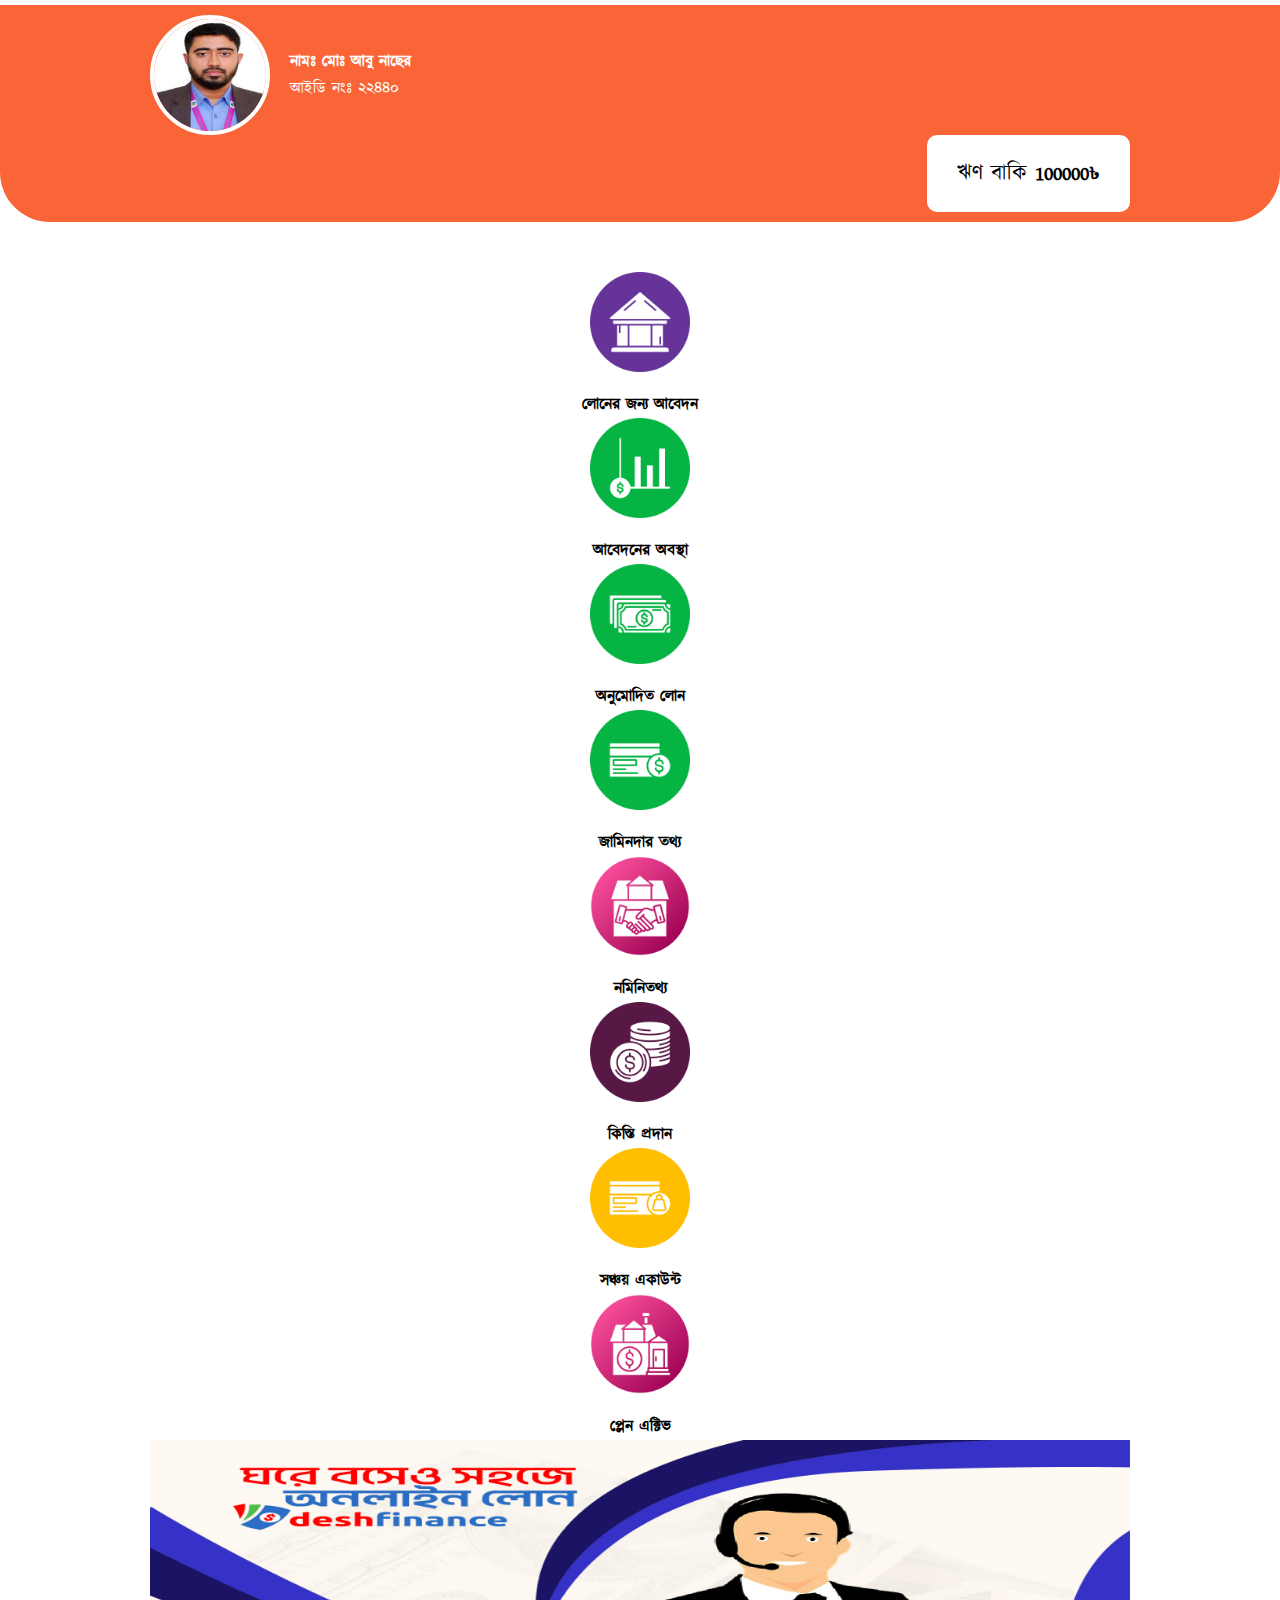
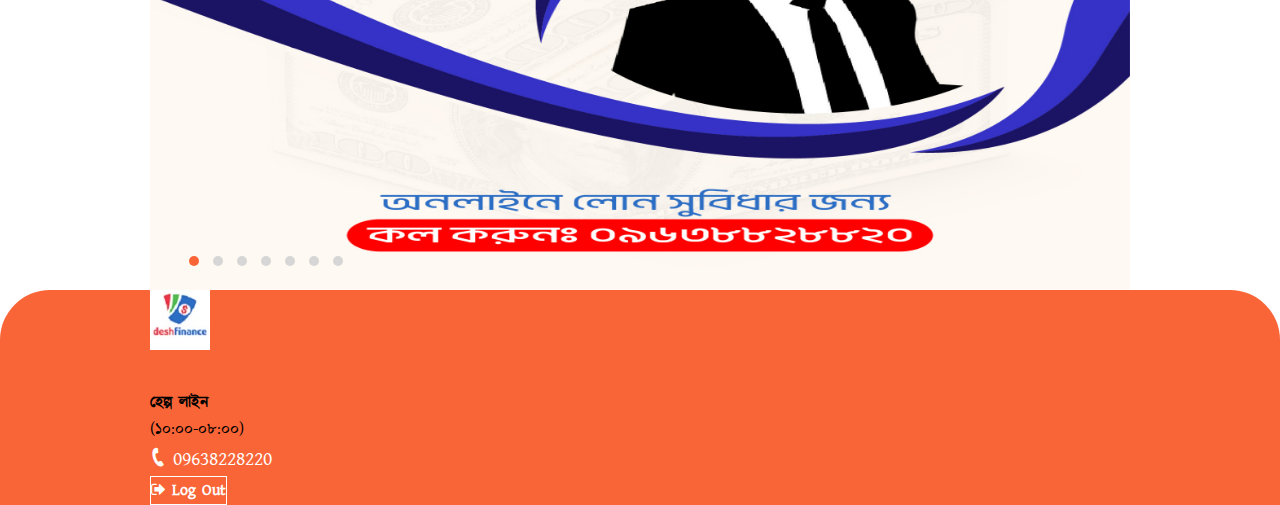
<file: index.html>
<!doctype html>
<html lang="en">
  <head>
    <!-- Required meta tags -->
    <meta charset="utf-8">
    <meta name="viewport" content="width=device-width, initial-scale=1">

    <!-- Bootstrap CSS -->
    <link href="https://cdn.jsdelivr.net/npm/bootstrap@5.0.2/dist/css/bootstrap.min.css" rel="stylesheet" integrity="sha384-EVSTQN3/azprG1Anm3QDgpJLIm9Nao0Yz1ztcQTwFspd3yD65VohhpuuCOmLASjC" crossorigin="anonymous">
    <!--font-awesome link-->
    <link rel="stylesheet" href="https://stackpath.bootstrapcdn.com/font-awesome/4.7.0/css/font-awesome.min.css">
    <!-- owl caroucal css -->
    <link rel="stylesheet" href="css/owl.carousel.min.css">
    <link rel="stylesheet" href="css/owl.theme.default.min.css">
    <!-- custom CSS Link -->
    <link rel="stylesheet" href="style.css">
    <link rel="stylesheet" href="css/responsive.css">

    <title>User ID</title>
  </head>
  <body>
      <header id="user_id">
          <div class="container-lg user-container bg-danger">
                <div class="row align-items-center">
                    <div class="col-8">
                        <div class="profile">
                            <div class="profile-img">
                                <a href="#"><img src="img/Ezaz.jpg" alt=""></a>
                            </div>
                            <div class="profile-text">
                                <h4><span>নামঃ </span> মোঃ আবু নাছের</h4>
                                <p>আইডি নংঃ <span>২২৪৪০</span></p>
                            </div>

                        </div>
                    </div>
                    <div class="col-4 b-box">
                        <div class="balance-box">
                            <p class="balance-text">
                              ঋণ বা‌কি <span class="price">100000৳ </span>
                            </p>
                        </div>
                    </div>
                </div>
          </div>
      </header>

      <section id="option">
          <div class="container-lg option">
              <div class="row">
                  <div class="col-3">
                    <a href="step1.html">
                      <div class="option-box">
                        <img src="img/bank.png" alt=""><br>
                        <a href="step1.html">লো‌নের জন‌্য আ‌বেদন</a>
                    </div>
                    </a>
                  </div>
                  <div class="col-3">
                    <a href="apply.html">
                      <div class="option-box">
                        <img src="img/bar-chart.png" alt=""><br>
                        <a href="apply.html">আ‌বেদ‌নের অবস্থা </a>
                    </div>
                    </a>
                  </div>
                  <div class="col-3">
                    <a href="loan.html">
                      <div class="option-box">
                        <img src="img/cash.png" alt=""><br>
                        <a href="loan.html">অনু‌মো‌দিত লোন </a>
                    </div>
                    </a>
                  </div>
                  <div class="col-3">
                    <a href="jaminder.html">
                      <div class="option-box">
                        <img src="img/credit-card.png" alt=""><br>
                        <a href="jaminder.html">জা‌মিনদার তথ্য </a>
                    </div>
                    </a>
                  </div>
              </div>
              <div class="row py-5">
                  <div class="col-3">
                    <a href="nomini.html">
                      <div class="option-box">
                        <img src="img/deal.png" alt=""><br>
                        <a href="nomini.html">ন‌মি‌নিতথ‌্য</a>
                    </div>
                    </a>
                  </div>
                  <div class="col-3">
                    <a href="kisti.html">
                      <div class="option-box">
                        <img src="img/coins.png" alt=""><br>
                        <a href="kisti.html">কি‌স্তি প্রদান </a>
                    </div>
                    </a>
                  </div>
                  <div class="col-3">
                    <a href="saving.html">
                      <div class="option-box">
                        <img src="img/shopping.png" alt=""><br>
                        <a href="saving.html">সঞ্চয় একাউন্ট </a>
                    </div>
                    </a>
                  </div>
                  <div class="col-3">
                    <a href="active-plan.html">
                      <div class="option-box">
                        <img src="img/loan (2).png" alt=""><br>
                        <a href="active-plan.html">প্লেন এক্টিভ</a>
                    </div>
                    </a>
                  </div>
                  <div class="owl-carousel owl-theme pt-5">
                    <div class="item"><img src="img/img1.jpg" alt=""></div>
                    <div class="item"><img src="img/img2.jpg" alt=""></div>
                    <div class="item"><img src="img/img3.jpg" alt=""></div>
                    <div class="item"><img src="img/img4.jpg" alt=""></div>
                    <div class="item"><img src="img/img5.jpg" alt=""></div>
                    <div class="item"><img src="img/img6.jpg" alt=""></div>
                    <div class="item"><img src="img/img7.jpg" alt=""></div>
                  </div>   
              </div>

          </div>
      </section>

      <footer id="footer">
          <div class="container-lg footer bg-danger pb-3">
              <div class="row">
                  <div class="col-3 d-flex align-items-center">
                      <a href="#" class="ps-3"><img src="img/dash_logo.jpg" alt=""></a>
                  </div>
                  <div class="col-5">
                    <div class="social">
                      <div class="help text-white">
                        <h4 class="d-inline">হেল্প লাইন</h4>
                        <p class="d-inline">(১০:০০-০৮:০০)</p>
                      </div>
                      <div class="phone text-white mt-2">
                        <a href="tel:09638228220"><i class="fa fa-phone"></i> 09638228220</a>
                      </div>
                    </div>
                  </div>
                  <div class="col-4 d-flex align-items-center log-out">
                    <a href="#" class="btn"><i class="fa fa-sign-out" aria-hidden="true"></i> Log Out</a>
                  </div>
              </div>
          </div>
      </footer>
        


  

     
    

    <!-- Optional JavaScript; choose one of the two! -->

    <!-- Option 1: Bootstrap Bundle with Popper -->
    <script src="https://cdn.jsdelivr.net/npm/bootstrap@5.0.2/dist/js/bootstrap.bundle.min.js" integrity="sha384-MrcW6ZMFYlzcLA8Nl+NtUVF0sA7MsXsP1UyJoMp4YLEuNSfAP+JcXn/tWtIaxVXM" crossorigin="anonymous"></script>
    <!-- owl carousel JS -->
    <script src="js/jquery.min.js"></script>
    <script src="js/owl.carousel.js"></script>
    <script>
      $('.owl-carousel').owlCarousel({
    loop:true,
    margin:10,
    nav:true,
    autoplay:true,
    autoplayTimeout:3000,
    autoplayHoverPause:true,
    responsive:{
        0:{
            items:1
        },
        600:{
            items:1
        },
        1000:{
            items:1
        }
    }
}
)
    </script>
    

   
  </body>
</html>
</file>
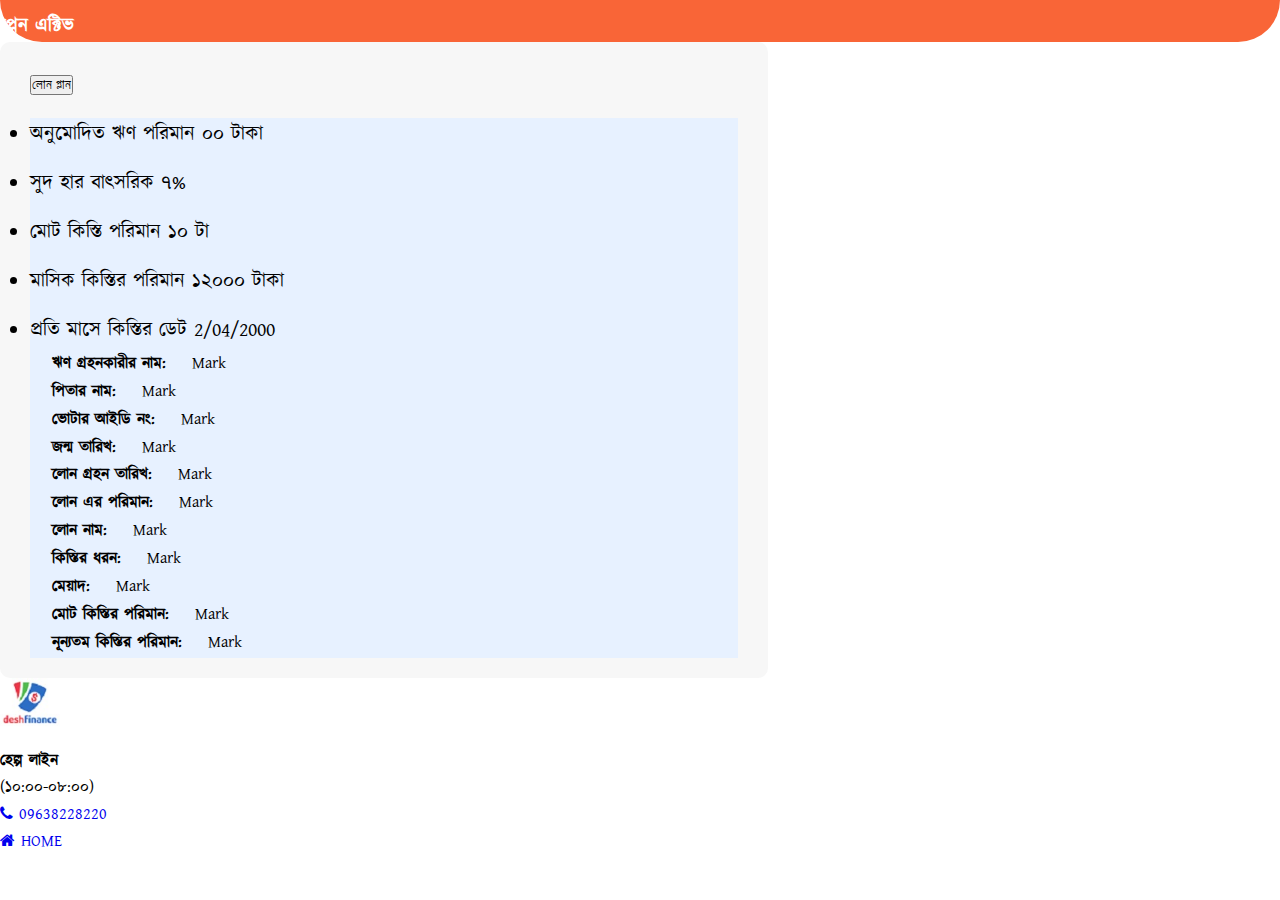
<file: active-plan.html>
<!doctype html>
<html lang="en">
  <head>
    <!-- Required meta tags -->
    <meta charset="utf-8">
    <meta name="viewport" content="width=device-width, initial-scale=1">

    <!-- Bootstrap CSS -->
    <link href="https://cdn.jsdelivr.net/npm/bootstrap@5.0.2/dist/css/bootstrap.min.css" rel="stylesheet" integrity="sha384-EVSTQN3/azprG1Anm3QDgpJLIm9Nao0Yz1ztcQTwFspd3yD65VohhpuuCOmLASjC" crossorigin="anonymous">
    <!--font-awesome link-->
    <link rel="stylesheet" href="https://stackpath.bootstrapcdn.com/font-awesome/4.7.0/css/font-awesome.min.css">
    <!-- custom css link -->
    <link rel="stylesheet" href="step1.css">

    <title>প্লেন এক্টিভ</title>
  </head>
  <body>
    <header>
        <div class="container header-box bg-danger">
            <div class="row mx-0">
                <div class="col-12 text-center">
                    <h3>প্লেন এক্টিভ</h3>
                </div>
            </div>
        </div>
    </header>
    
    <section id="step">
        <div class="container step-head py-5">
            <div class="row">
                <div class="col-12 d-flex justify-content-center">
                    <div class="step-card">
                      <div class="accordion" id="accordionExample">
                        <div class="accordion-item ">
                          <h2 class="accordion-header " id="headingOne">
                            <button class="accordion-button fs-4" type="button" data-bs-toggle="collapse" data-bs-target="#collapseOne" aria-expanded="true" aria-controls="collapseOne">
                              লোন প্লান
                            </button>
                          </h2>
                          <div id="collapseOne" class="accordion-collapse collapse show " aria-labelledby="headingOne" data-bs-parent="#accordionExample">
                            <div class="accordion-body">
                              <ul class="ps-4">
                                <li>অনু‌মোদিত ঋণ প‌রিমান ০০ টাকা</li>
                                <li>সুদ হার বাৎস‌রিক ৭%</li>
                                <li>মোট কি‌স্তি প‌রিমান ১০ টা</li>
                                <li>মা‌সিক কি‌স্তির প‌রিমান ১২০০০ টাকা</li>
                                <li>প্রতি মা‌সে কি‌স্তির ডেট 2/04/2000</li>
                              </ul>
                              <table class="table ">
                                
                                <tbody>
                                  <tr>
                                    <th scope="row">ঋণ গ্রহনকারীর নাম:</th>
                                    <td>Mark</td>
                                    
                                  </tr>
                                  <tr>
                                    <th scope="row">পিতার নাম:</th>
                                    <td>Mark</td>
                                    
                                  </tr>
                                  <tr>
                                    <th scope="row">ভোটার আই‌ডি নং:</th>
                                    <td>Mark</td>
                                    
                                  </tr>
                                  <tr>
                                    <th scope="row">জন্ম তা‌রিখ:</th>
                                    <td>Mark</td>
                                    
                                  </tr>
                                  <tr>
                                    <th scope="row">‌লোন গ্রহন তা‌রিখ:</th>
                                    <td>Mark</td>
                                    
                                  </tr>
                                  <tr>
                                    <th scope="row">‌লোন এর প‌রিমান:</th>
                                    <td>Mark</td>
                                    
                                  </tr>
                                  <tr>
                                    <th scope="row">
                                      ‌লোন নাম:</th>
                                    <td>Mark</td>
                                    
                                  </tr>
                                  <tr>
                                    <th scope="row">
                                      কি‌স্তির ধরন:</th>
                                    <td>Mark</td>
                                    
                                  </tr>
                                  <tr>
                                    <th scope="row">
                                      মেয়াদ:</th>
                                    <td>Mark</td>
                                    
                                  </tr>
                                  <tr>
                                    <th scope="row">মোট কি‌স্তির প‌রিমান:</th>
                                    <td>Mark</td>
                                    
                                  </tr>
                                  <tr>
                                    <th scope="row">নূন‌্যতম ‌কি‌স্তির প‌রিমান:</th>
                                    <td>Mark</td>
                                    
                                  </tr>
                                  
                                </tbody>
                              </table>
                            </div>
                          </div>
                        </div>
                        
                        
                      </div>

                    </div>
                </div>
            </div>
        </div>
    </section>
    <footer id="footer text-white">
      <div class="container-lg footer bg-danger py-3 rounded-top">
          <div class="row">
              <div class="col-3 d-flex align-items-center">
                  <a href="#" class="ps-3 w-25"><img src="img/dash_logo.jpg" alt=""></a>
              </div>
              <div class="col-5">
                <div class="social">
                  <div class="help text-white">
                    <h4 class="d-inline">হেল্প লাইন</h4>
                    <p class="d-inline">(১০:০০-০৮:০০)</p>
                  </div>
                  <div class="phone text-white mt-2">
                    <a href="tel:09638228220" class="text-white border-white"><i class="fa fa-phone"></i> 09638228220</a>
                  </div>
                </div>
              </div>
              <div class="col-4 d-flex align-items-center log-out">
                <a href="index.html" class="btn text-white"><i class="fa fa-home" aria-hidden="true"></i> HOME</a>
              </div>
          </div>
      </div>
  </footer>

    <!-- Optional JavaScript; choose one of the two! -->

    <!-- Option 1: Bootstrap Bundle with Popper -->
    <script src="https://cdn.jsdelivr.net/npm/bootstrap@5.0.2/dist/js/bootstrap.bundle.min.js" integrity="sha384-MrcW6ZMFYlzcLA8Nl+NtUVF0sA7MsXsP1UyJoMp4YLEuNSfAP+JcXn/tWtIaxVXM" crossorigin="anonymous"></script>
  </body>
</html>
</file>
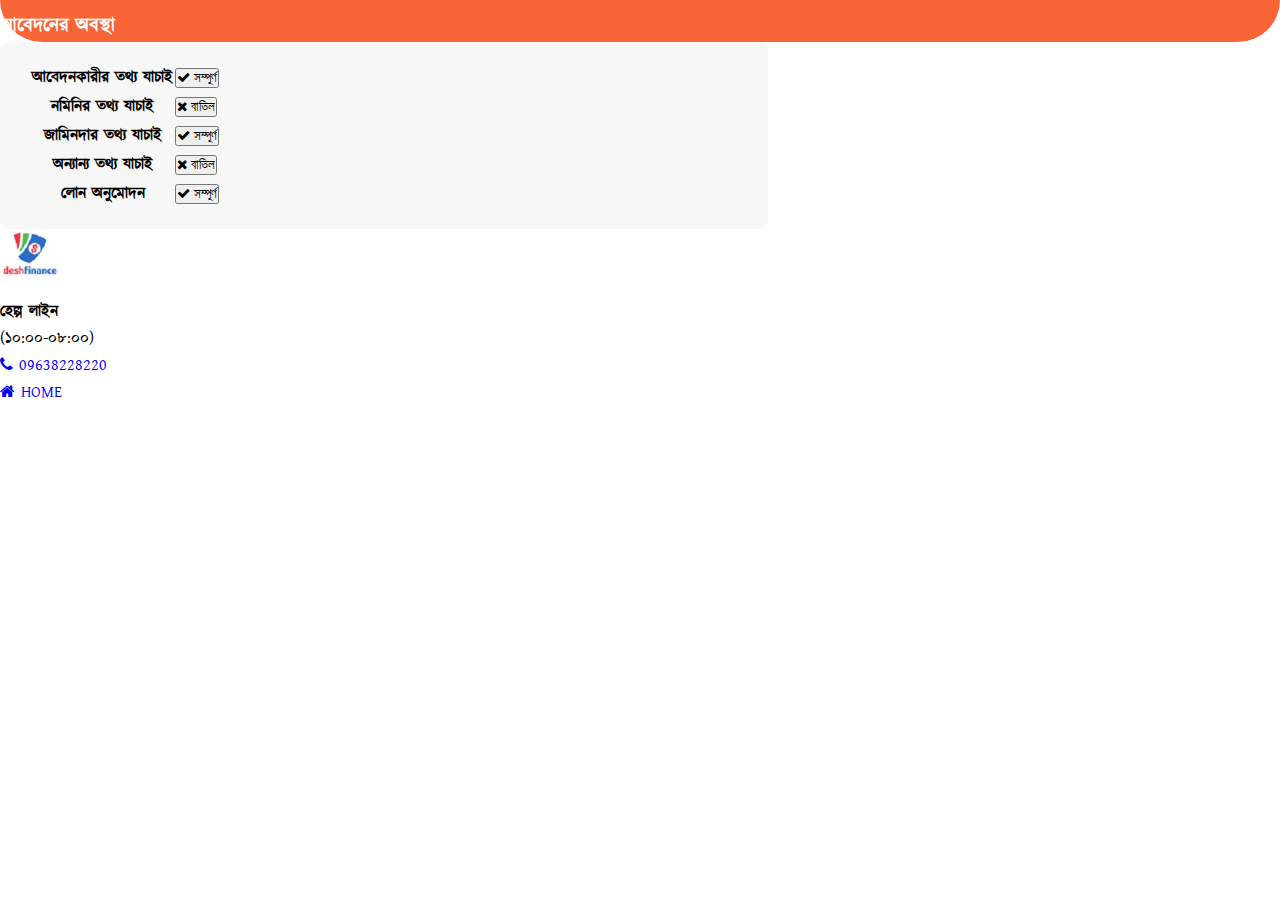
<file: apply.html>
<!doctype html>
<html lang="en">
  <head>
    <!-- Required meta tags -->
    <meta charset="utf-8">
    <meta name="viewport" content="width=device-width, initial-scale=1">

    <!-- Bootstrap CSS -->
    <link href="https://cdn.jsdelivr.net/npm/bootstrap@5.0.2/dist/css/bootstrap.min.css" rel="stylesheet" integrity="sha384-EVSTQN3/azprG1Anm3QDgpJLIm9Nao0Yz1ztcQTwFspd3yD65VohhpuuCOmLASjC" crossorigin="anonymous">
    <!--font-awesome link-->
    <link rel="stylesheet" href="https://stackpath.bootstrapcdn.com/font-awesome/4.7.0/css/font-awesome.min.css">
    <!-- custom css link -->
    <link rel="stylesheet" href="step1.css">
    <style>tr{
      border-bottom:1px solid #e3e3ee;
  } 
  </style>

    <title>আ‌বেদ‌নের অবস্থা</title>
  </head>
  <body>
    <header>
        <div class="container header-box bg-danger">
            <div class="row mx-0">
                <div class="col-12 text-center">
                    <h3>আ‌বেদ‌নের অবস্থা</h3>
                </div>
            </div>
        </div>
    </header>
    
    <section id="step">
      <div class="container step-head py-5">
          <div class="row">
              <div class="col-12 d-flex justify-content-center">
                  <div class="step-card step-parr py-5">
                      
                      
                      <div class="information ">
                          <table class="table  table-hover">
                              <tbody>
                                  <tr>
                                    <th scope="row">আ‌বেদনকারীর তথ‌্য যাচাই</th>
                                    <td class="text-end"><button type="submit" class="btn btn-primary"><i class="fa fa-check"></i> সম্পূর্ণ  </button>
                                      
                                    
                                  </tr>
                                  <tr>
                                    <th scope="row">ন‌মি‌নির তথ‌্য যাচাই</th>
                                    <td class="text-end">
                                      <button type="submit" class="btn btn-danger"><i class="fa fa-times"></i> বা‌তিল</button>
                                    </td>
                                    
                                  </tr>
                                  <tr>
                                    <th scope="row">জা‌মিনদার তথ‌্য যাচাই</th>
                                    <td class="text-end">
                                      <button type="submit" class="btn btn-primary"><i class="fa fa-check"></i> সম্পূর্ণ  </button>
                                      
                                    </td>
                                    
                                  </tr>
                                  <tr>
                                    <th scope="row">অন‌্যান‌্য তথ‌্য যাচাই</th>
                                    <td class="text-end">
                                      
                                      <button type="submit" class="btn btn btn-danger"><i class="fa fa-times"></i> বা‌তিল</button>
                                    </td>
                                    
                                  </tr>
                                  <tr>
                                    <th scope="row">লোন অনু‌মোদন</th>
                                    <td class="text-end"><button type="submit" class="btn btn-primary"><i class="fa fa-check"></i> সম্পূর্ণ  </button>
                                     
                                    </td>
                                    
                                  </tr>
                                 
                                 
                                </tbody>
                          </table>
                      </div>
                      

                  </div>
              </div>
          </div>
      </div>
  </section>

  <footer id="footer text-white">
    <div class="container-lg footer bg-danger py-3 rounded-top">
        <div class="row">
            <div class="col-3 d-flex align-items-center">
                <a href="#" class="ps-3 w-25"><img src="img/dash_logo.jpg" alt=""></a>
            </div>
            <div class="col-5">
              <div class="social">
                <div class="help text-white">
                  <h4 class="d-inline">হেল্প লাইন</h4>
                  <p class="d-inline">(১০:০০-০৮:০০)</p>
                </div>
                <div class="phone text-white mt-2">
                  <a href="tel:09638228220" class="text-white border-white"><i class="fa fa-phone"></i> 09638228220</a>
                </div>
              </div>
            </div>
            <div class="col-4 d-flex align-items-center log-out">
              <a href="index.html" class="btn text-white"><i class="fa fa-home" aria-hidden="true"></i> HOME</a>
            </div>
        </div>
    </div>
</footer>
    

    <!-- Optional JavaScript; choose one of the two! -->

    <!-- Option 1: Bootstrap Bundle with Popper -->
    <script src="https://cdn.jsdelivr.net/npm/bootstrap@5.0.2/dist/js/bootstrap.bundle.min.js" integrity="sha384-MrcW6ZMFYlzcLA8Nl+NtUVF0sA7MsXsP1UyJoMp4YLEuNSfAP+JcXn/tWtIaxVXM" crossorigin="anonymous"></script>
  </body>
</html>
</file>
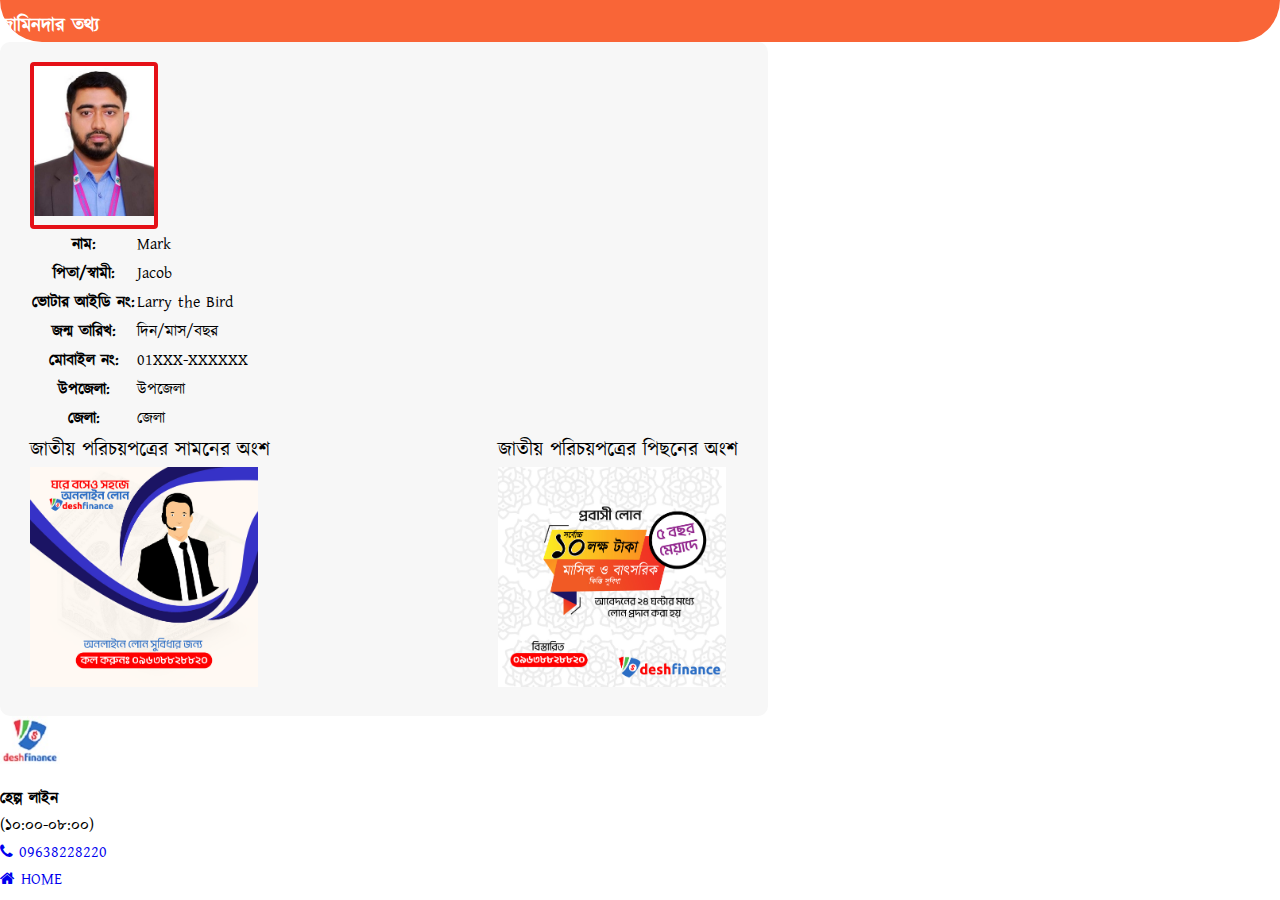
<file: jaminder.html>
<!doctype html>
<html lang="en">
  <head>
    <!-- Required meta tags -->
    <meta charset="utf-8">
    <meta name="viewport" content="width=device-width, initial-scale=1">

    <!-- Bootstrap CSS -->
    <link href="https://cdn.jsdelivr.net/npm/bootstrap@5.0.2/dist/css/bootstrap.min.css" rel="stylesheet" integrity="sha384-EVSTQN3/azprG1Anm3QDgpJLIm9Nao0Yz1ztcQTwFspd3yD65VohhpuuCOmLASjC" crossorigin="anonymous">
    <!--font-awesome link-->
    <link rel="stylesheet" href="https://stackpath.bootstrapcdn.com/font-awesome/4.7.0/css/font-awesome.min.css">
    <!-- custom css link -->
    <link rel="stylesheet" href="step1.css">

    <title>জা‌মিনদার তথ্য</title>
  </head>
  <body>
    <header>
        <div class="container header-box bg-danger">
            <div class="row mx-0">
                <div class="col-12 text-center">
                    <h3>জা‌মিনদার তথ্য</h3>
                </div>
            </div>
        </div>
    </header>
    <section id="step">
        <div class="container step-head py-5">
            <div class="row">
                <div class="col-12 d-flex justify-content-center">
                    <div class="step-card step-parr">
                        <div class="pro-img mb-3">
                            <img src="img/Ezaz.jpg" alt="">
                        </div>
                        
                        <div class="information mb-3">
                            <table class="table  table-hover">
                                <tbody>
                                    <tr>
                                      <th scope="row">নাম:</th>
                                      <td>Mark</td>
                                      
                                    </tr>
                                    <tr>
                                      <th scope="row">পিতা/স্ব‌ামী:</th>
                                      <td>Jacob</td>
                                      
                                    </tr>
                                    <tr>
                                      <th scope="row">ভোটার আই‌ডি নং:</th>
                                      <td >Larry the Bird</td>
                                    </tr>
                                    <tr>
                                      <th scope="row">জন্ম তা‌রিখ:</th>
                                      <td >দিন/মাস/বছর </td>  
                                    </tr>
                                    <tr>
                                      <th scope="row">মোবাইল নং:</th>
                                      <td >01XXX-XXXXXX</td>  
                                    </tr>
                                    <tr>
                                      <th scope="row">উপ‌জেলা:</th>
                                      <td >উপ‌জেলা </td>  
                                    </tr>
                                    <tr>
                                      <th scope="row">জেলা:</th>
                                      <td >জেলা </td>  
                                    </tr>
                                  </tbody>
                            </table>
                        </div>
                        <div class="nid-img mb-3 d-flex justify-content-between">
                            <div class="front-img mb-3">
                                <p class="NID-header bg-danger p-2 rounded-3 text-white  mb-3">জাতীয় পরিচয়পত্রের সামনের অংশ</p>
                                <img src="img/img1.jpg" alt="">
                            </div>
                            <div class="back-img mb-3">
                                <p class="NID-header bg-danger p-2 mb-3 text-white rounded-3">জাতীয় পরিচয়পত্রের পিছ‌নের অংশ</p>
                                <img src="img/img2.jpg" alt="" class="">
                            </div>
                        </div>

                    </div>
                </div>
            </div>
        </div>
    </section>
    <footer id="footer text-white">
      <div class="container-lg footer bg-danger py-3 rounded-top">
          <div class="row">
              <div class="col-3 d-flex align-items-center">
                  <a href="#" class="ps-3 w-25"><img src="img/dash_logo.jpg" alt=""></a>
              </div>
              <div class="col-5">
                <div class="social">
                  <div class="help text-white">
                    <h4 class="d-inline">হেল্প লাইন</h4>
                    <p class="d-inline">(১০:০০-০৮:০০)</p>
                  </div>
                  <div class="phone text-white mt-2">
                    <a href="tel:09638228220" class="text-white border-white"><i class="fa fa-phone"></i> 09638228220</a>
                  </div>
                </div>
              </div>
              <div class="col-4 d-flex align-items-center log-out">
                <a href="index.html" class="btn text-white"><i class="fa fa-home" aria-hidden="true"></i> HOME</a>
              </div>
          </div>
      </div>
  </footer>
    
    

    <!-- Optional JavaScript; choose one of the two! -->

    <!-- Option 1: Bootstrap Bundle with Popper -->
    <script src="https://cdn.jsdelivr.net/npm/bootstrap@5.0.2/dist/js/bootstrap.bundle.min.js" integrity="sha384-MrcW6ZMFYlzcLA8Nl+NtUVF0sA7MsXsP1UyJoMp4YLEuNSfAP+JcXn/tWtIaxVXM" crossorigin="anonymous"></script>
  </body>
</html>
</file>
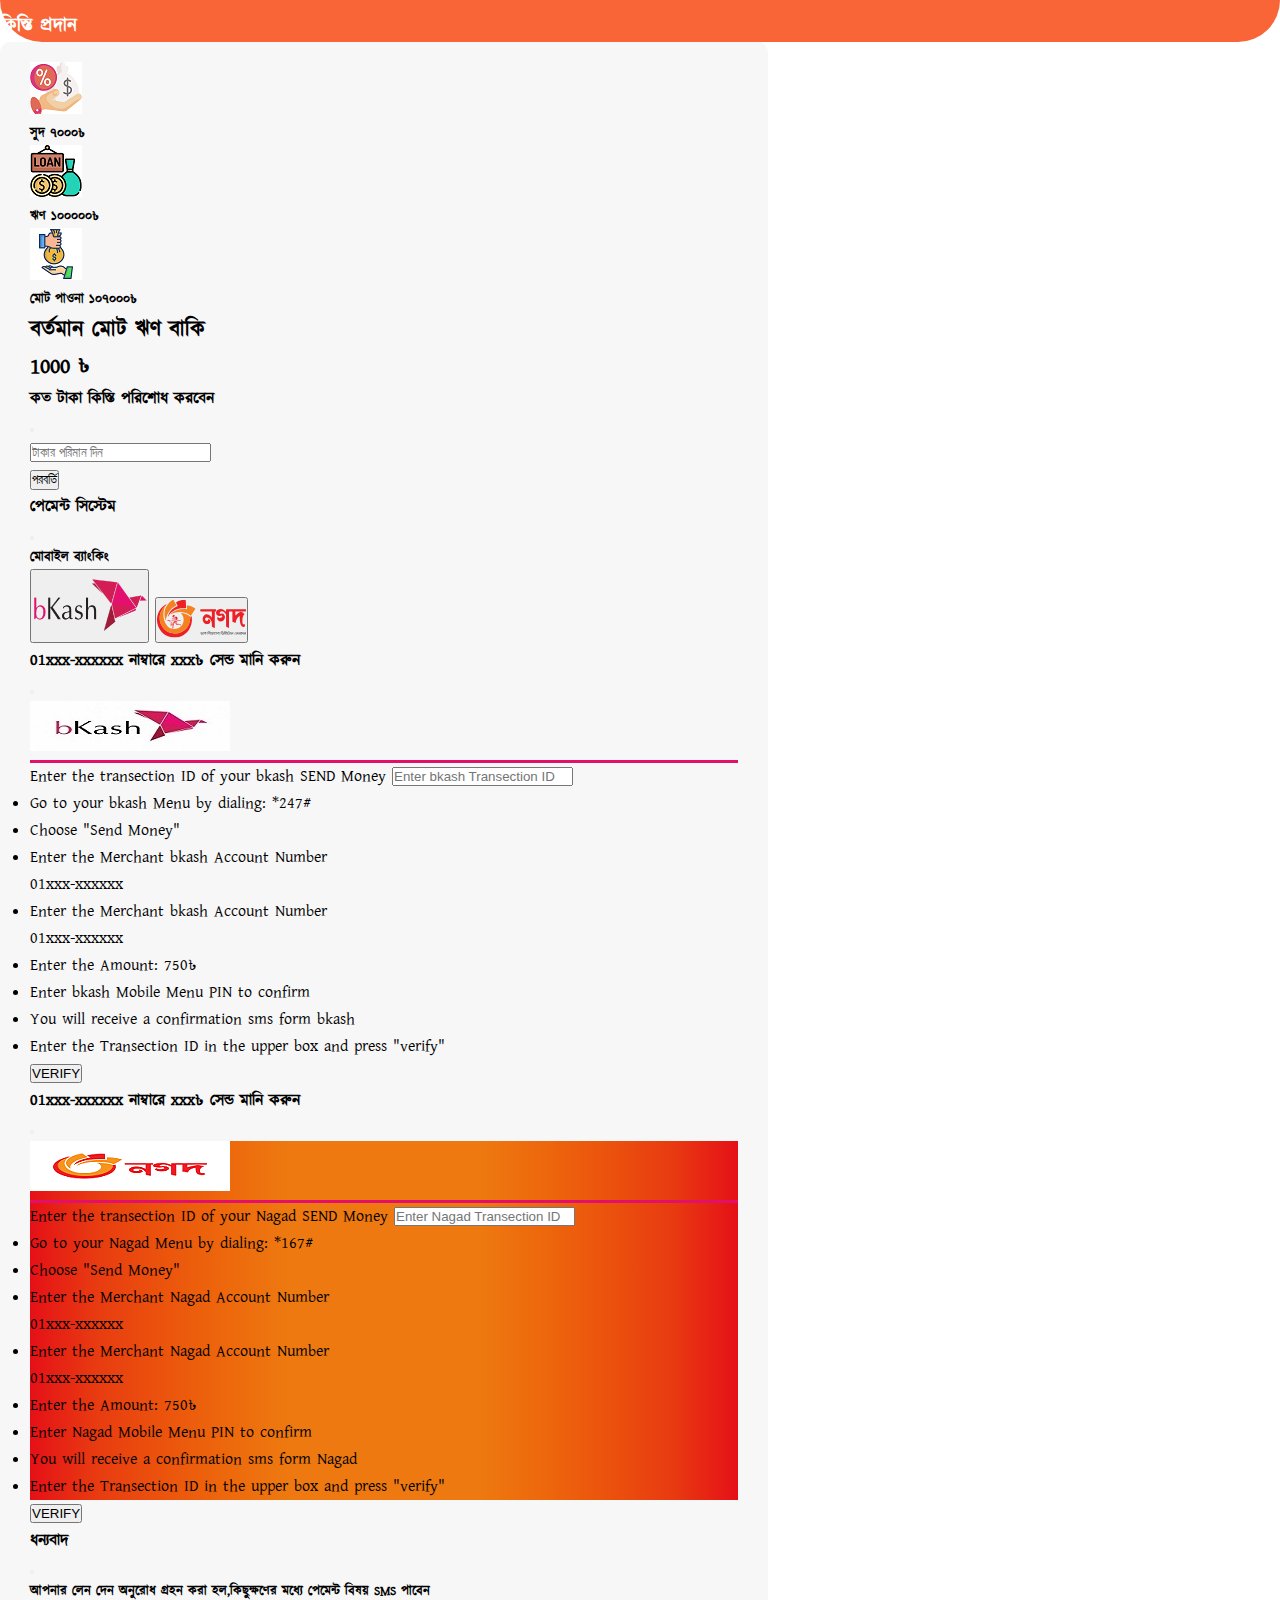
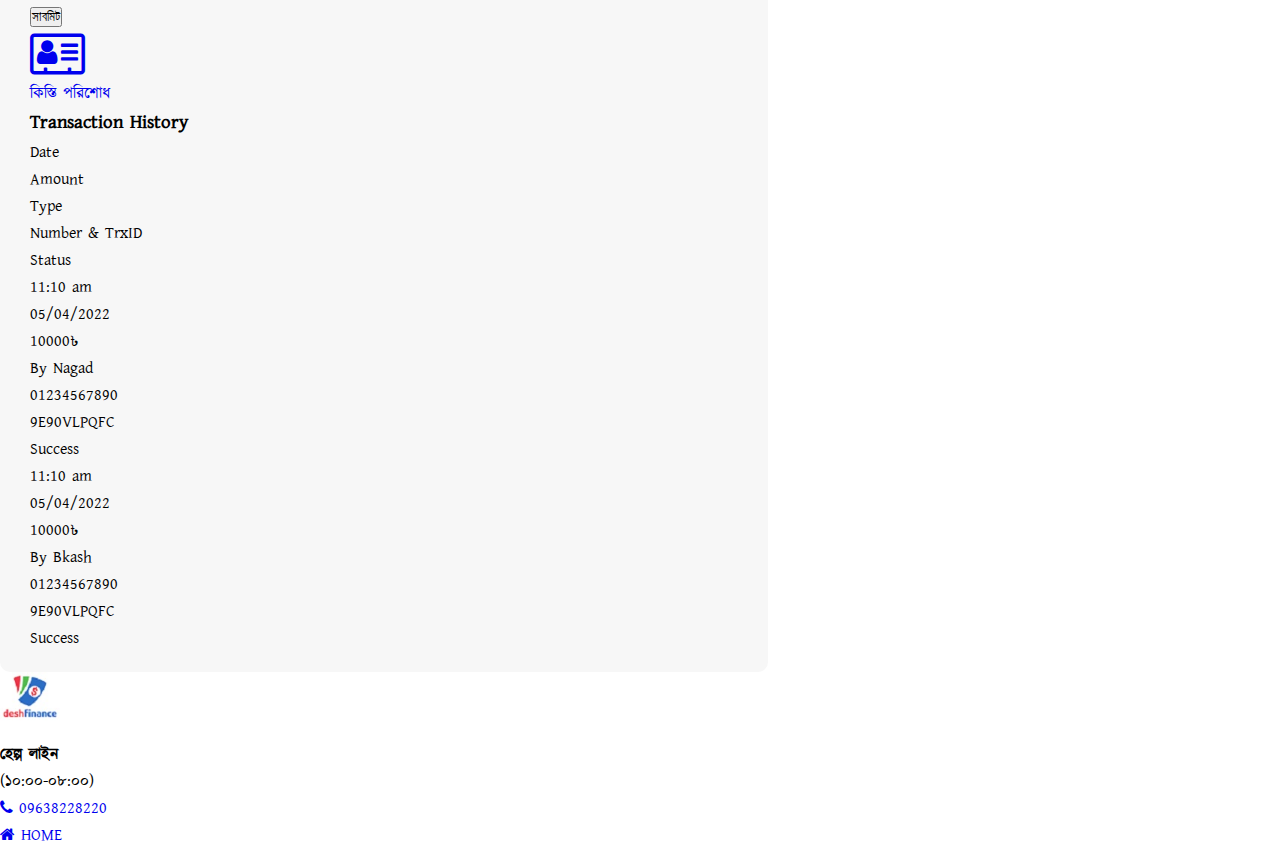
<file: kisti.html>
<!doctype html>
<html lang="en">
  <head>
    <!-- Required meta tags -->
    <meta charset="utf-8">
    <meta name="viewport" content="width=device-width, initial-scale=1">

    <!-- Bootstrap CSS -->
    <link href="https://cdn.jsdelivr.net/npm/bootstrap@5.0.2/dist/css/bootstrap.min.css" rel="stylesheet" integrity="sha384-EVSTQN3/azprG1Anm3QDgpJLIm9Nao0Yz1ztcQTwFspd3yD65VohhpuuCOmLASjC" crossorigin="anonymous">
    <!--font-awesome link-->
    <link rel="stylesheet" href="https://stackpath.bootstrapcdn.com/font-awesome/4.7.0/css/font-awesome.min.css">
    <!-- custom css link -->
    <link rel="stylesheet" href="step1.css">
    <style>tr{
      border:1px solid #8d8d9c;
      margin-top: 10px;
  } 
  </style>

    <title>কি‌স্তি প্রদান</title>
  </head>
  <body>
    <header>
        <div class="container header-box bg-danger">
            <div class="row mx-0">
                <div class="col-12 text-center">
                    <h3>কি‌স্তি প্রদান</h3>
                </div>
            </div>
        </div>
    </header>
    
    <section id="step">
        <div class="container step-head py-5">
            <div class="row">
                <div class="col-12 d-flex justify-content-center">
                    <div class="step-card text-center">
                      <div class="intatest mb-5">
                          <div class="row">
                            <div class="col-sm-4 mb-3">
                              <div class="wrap bg-white py-3 rounded-2 shadow-lg">
                                <img src="img/money-bag.png" alt="">
                                <h5 class="mt-3"> সুদ ৭০০০৳ </h5>
                              </div>
                            </div>
                            <div class="col-sm-4 mb-3">
                              <div class="wrap bg-white py-3 rounded-2 shadow-lg">
                                <img src="img/loan.png" alt="">
                                <h5 class="mt-3"> ঋণ ১০০০০০৳ </h5>
                              </div>
                            </div>
                            <div class="col-sm-4">
                              <div class="wrap bg-white py-3 rounded-2 shadow-lg">
                                <img src="img/loan (1).png" alt="">
                                <h5 class="mt-3">মোট পাওনা ১০৭০০০৳ </h5>
                              </div>
                            </div>
                          </div>
                      </div>
                      <div class="balance mb-3">
                        <h3 class="btn-outline-danger btn-lg btn">বর্তমান মোট ঋণ বা‌কি <br> 1000 ৳ </h3>
                      </div>
                      
                      <div class="popup">
                        <div class="modal fade" id="exampleModalToggle" aria-hidden="true" aria-labelledby="exampleModalToggleLabel" tabindex="-1">
                          <div class="modal-dialog modal-dialog-centered">
                            <div class="modal-content">
                              <div class="modal-header bg-danger text-white ">
                                <h4 class="modal-title mx-auto " id="exampleModalToggleLabel">কত টাকা কি‌স্তি প‌রি‌শোধ করবেন    </h4>
                                <button type="button" class="btn-close" data-bs-dismiss="modal" aria-label="Close"></button>
                              </div>
                              <div class="modal-body py-5">
                                <input type="text" class="form-control py-3 border-danger" placeholder="টাকার পরিমান দিন " aria-label="Username" required>
                              </div>
                              <div class="modal-footer mx-auto">
                                <button type="submit" class="btn btn-lg bg-danger text-white" data-bs-target="#exampleModalToggle2" data-bs-toggle="modal" data-bs-dismiss="modal">পরবর্তি </button>
                              </div>
                            </div>
                          </div>
                        </div>
                        <div class="modal fade" id="exampleModalToggle2" aria-hidden="true" aria-labelledby="exampleModalToggleLabel2" tabindex="-1">
                          <div class="modal-dialog modal-dialog-centered">
                            <div class="modal-content">
                              <div class="modal-header bg-danger text-white">
                                <h4 class="modal-title " id="exampleModalToggleLabel2">পেমেন্ট সিস্টেম</h4>
                                <button type="button" class="btn-close" data-bs-dismiss="modal" aria-label="Close"></button>
                              </div>
                              <div class="modal-body">
                                
                                
                        
                                
                                <h5 class="text-dark">মোবাইল ব‌্যাং‌কিং</h5>
                                <button class="btn btn-outline-danger mb-3" data-bs-target="#exampleModalToggle3" data-bs-toggle="modal" data-bs-dismiss="modal"><img src="img/logo.png" alt=""></button>
                              
                               <button class="btn btn-outline-danger px-3 py-4" data-bs-target="#exampleModalToggle6" data-bs-toggle="modal" data-bs-dismiss="modal"><img src="img/logo.a4624c6.svg" alt=""></button>
                              </div>
                              
                            </div>
                          </div>
                        </div>
                        <div class="modal fade" id="exampleModalToggle3" aria-hidden="true" aria-labelledby="exampleModalToggleLabel3" tabindex="-1">
                          <div class="modal-dialog modal-dialog-centered">
                            <div class="modal-content">
                              <div class="modal-header ">
                                <h4 class="modal-title text-danger mx-auto" id="exampleModalToggleLabel3">01xxx-xxxxxx নাম্বা‌রে xxx৳ সেন্ড মা‌নি করুন  </h4>
                                <button type="button" class="btn-close" data-bs-dismiss="modal" aria-label="Close"></button>
                              </div>
                              <div class="modal-body bg-danger text-white">
                                <div class="pay-img pb-1 mb-3 bg-white">
                                  <img src="img/bkash.jpg" alt="">
                                </div>
                                <form action="">
                                  <label for="" class="fs-5 ">‌Enter the transection ID of your bkash SEND Money </label>
                                <input type="text" class="form-control mt-3 py-3" placeholder="Enter bkash Transection ID" aria-label="Username" required>
                                </form>
                                <div class="list text-start ps-3">
                                  <ul>
                                    <li class="mt-2">Go to your bkash Menu by dialing: *247# </li>
                                    <li class="mt-2">Choose "Send Money" </li>
                                    <li class="mt-2">Enter the Merchant bkash Account Number <br> 01xxx-xxxxxx</li>
                                    <li class="mt-2">Enter the Merchant bkash Account Number <br> 01xxx-xxxxxx</li>
                                    <li class="mt-2">Enter the Amount: 750৳ </li>
                                    <li class="mt-2">Enter bkash Mobile Menu PIN to confirm</li>
                                    <li class="mt-2">You will receive a confirmation sms form bkash</li>
                                    <li class="mt-2">Enter the Transection ID in the upper box and press "verify"</li>
                                  </ul>
                                </div>
                              </div>
                              <div class="modal-footer mx-auto">
                                <button type="submit" class="btn btn-secondary btn-lg" data-bs-target="#exampleModalToggle5"  data-bs-toggle="modal" data-bs-dismiss="modal">VERIFY </button>
                              </div>
                            </div>
                          </div>
                        </div>
                        <div class="modal fade" id="exampleModalToggle6" aria-hidden="true" aria-labelledby="exampleModalToggleLabel6" tabindex="-1">
                          <div class="modal-dialog modal-dialog-centered">
                            <div class="modal-content">
                              <div class="modal-header ">
                                <h4 class="modal-title text-danger mx-auto" id="exampleModalToggleLabel6">01xxx-xxxxxx নাম্বা‌রে xxx৳ সেন্ড মা‌নি করুন  </h4>
                                <button type="button" class="btn-close" data-bs-dismiss="modal" aria-label="Close"></button>
                              </div>
                              <div class="modal-body nagad-bg text-white">
                                <div class="pay-img pb-1 mb-3 bg-white">
                                  <img src="img/Nagad.png" alt="">
                                </div>
                                <form action="">
                                  <label for="" class="fs-5 ">‌Enter the transection ID of your Nagad SEND Money </label>
                                <input type="text" class="form-control mt-3 py-3" placeholder="Enter Nagad Transection ID" aria-label="Username" required>
                                </form>
                                <div class="list text-start ps-3">
                                  <ul>
                                    <li class="mt-2">Go to your Nagad Menu by dialing: *167# </li>
                                    <li class="mt-2">Choose "Send Money" </li>
                                    <li class="mt-2">Enter the Merchant Nagad Account Number <br> 01xxx-xxxxxx</li>
                                    <li class="mt-2">Enter the Merchant Nagad Account Number <br> 01xxx-xxxxxx</li>
                                    <li class="mt-2">Enter the Amount: 750৳ </li>
                                    <li class="mt-2">Enter Nagad Mobile Menu PIN to confirm</li>
                                    <li class="mt-2">You will receive a confirmation sms form Nagad</li>
                                    <li class="mt-2">Enter the Transection ID in the upper box and press "verify"</li>
                                  </ul>
                                </div>
                              </div>
                              <div class="modal-footer mx-auto">
                                <button type="submit" class="btn btn-secondary btn-lg" data-bs-target="#exampleModalToggle5"  data-bs-toggle="modal" data-bs-dismiss="modal">VERIFY </button>
                              </div>
                            </div>
                          </div>
                        </div>
                        <div class="modal fade" id="exampleModalToggle5" aria-hidden="true" aria-labelledby="exampleModalToggleLabel5" tabindex="-1">
                          <div class="modal-dialog modal-dialog-centered">
                            <div class="modal-content">
                              <div class="modal-header bg-danger text-white ">
                                <h4 class="modal-title" id="exampleModalToggleLabel5">ধন্যবাদ </h4>
                                <button type="button" class="btn-close" data-bs-dismiss="modal" aria-label="Close"></button>
                              </div>
                              <div class="modal-body">
                                <h5 class="text-dark">আপনার লেন‌ দেন অনু‌রোধ গ্রহন করা হল,কিছুক্ষ‌ণের ম‌ধ্যে পেমেন্ট বিষয় SMS পা‌বেন </h5>
                              </div>
                              <div class="modal-footer ">
                                <a href="kisti.html"><button class="btn btn-lg bg-danger text-white" > সাবমিট  </button></a>
                              </div>
                            </div>
                          </div>
                        </div>
  
                        
  
                        
                        
                        <a class="btn btn-success shadow-lg px-4" data-bs-toggle="modal" href="#exampleModalToggle" role="button"><i class="fa fa-address-card-o fa-3x" aria-hidden="true"></i><br> কি‌স্তি প‌রি‌শোধ  </a>  
                      </div>
                      <h3 class="text-danger mt-5"> Transaction History</h3>
                      <div class="transection-his">
                        <div class="trans mt-5 mb-3 bg-danger py-3">
                          <div class="row fw-bold text-white align-items-center ">
                            <div class="col-3 col-sm-3 ">Date</div>
                            <div class="col-2 col-sm-2 text-center">Amount</div>
                            <div class="col-3 col-sm-2 text-center d-none d-sm-block">Type</div>
                            <div class="col-4 col-sm-3 text-center">Number & TrxID </div>
                            <div class="col-3 col-sm-2 ">Status</div>
                          </div>
                        </div>
                        <div class="trans bg-white mb-3 shadow-lg p-3 rounded">
                          <div class="row fst-normal align-items-center">
                            <div class="col-3 col-sm-3">11:10 am <br> 05/04/2022</div>
                            <div class="col-2 col-sm-2 text-center text-success">10000৳</div>
                            <div class="col-3 col-sm-2 text-center d-none d-sm-block">By Nagad</div>
                            <div class="col-4 col-sm-3 text-center">01234567890 <br>9E90VLPQFC</div>
                            <div class="col-3 col-sm-2 text-end text-success">Success</div>
                          </div>
                        </div>
                        <div class="trans bg-white mb-3 shadow-lg p-3 rounded">
                          <div class="row fst-normal align-items-center">
                            <div class="col-3 col-sm-3">11:10 am <br>
                              05/04/2022</div>
                            <div class="col-2 col-sm-2 text-center text-success">10000৳</div>
                            <div class="col-3 col-sm-2 text-center d-none d-sm-block">By Bkash</div>
                            <div class="col-4 col-sm-3 text-center">01234567890 <br>9E90VLPQFC</div>
                            <div class="col-3 col-sm-2 text-end text-success">Success</div>
                          </div>
                        </div>
                      </div>


                    

                    </div>
                </div>
            </div>
        </div>
    </section>
    <footer id="footer text-white">
      <div class="container-lg footer bg-danger py-3 rounded-top">
          <div class="row">
              <div class="col-3 d-flex align-items-center">
                  <a href="#" class="ps-3 w-25"><img src="img/dash_logo.jpg" alt=""></a>
              </div>
              <div class="col-5">
                <div class="social">
                  <div class="help text-white">
                    <h4 class="d-inline">হেল্প লাইন</h4>
                    <p class="d-inline">(১০:০০-০৮:০০)</p>
                  </div>
                  <div class="phone text-white mt-2">
                    <a href="tel:09638228220" class="text-white border-white"><i class="fa fa-phone"></i> 09638228220</a>
                  </div>
                </div>
              </div>
              <div class="col-4 d-flex align-items-center log-out">
                <a href="index.html" class="btn text-white"><i class="fa fa-home" aria-hidden="true"></i> HOME</a>
              </div>
          </div>
      </div>
  </footer>

    <!-- Optional JavaScript; choose one of the two! -->

    <!-- Option 1: Bootstrap Bundle with Popper -->
    <script src="https://cdn.jsdelivr.net/npm/bootstrap@5.0.2/dist/js/bootstrap.bundle.min.js" integrity="sha384-MrcW6ZMFYlzcLA8Nl+NtUVF0sA7MsXsP1UyJoMp4YLEuNSfAP+JcXn/tWtIaxVXM" crossorigin="anonymous"></script>
  </body>
</html>
</file>
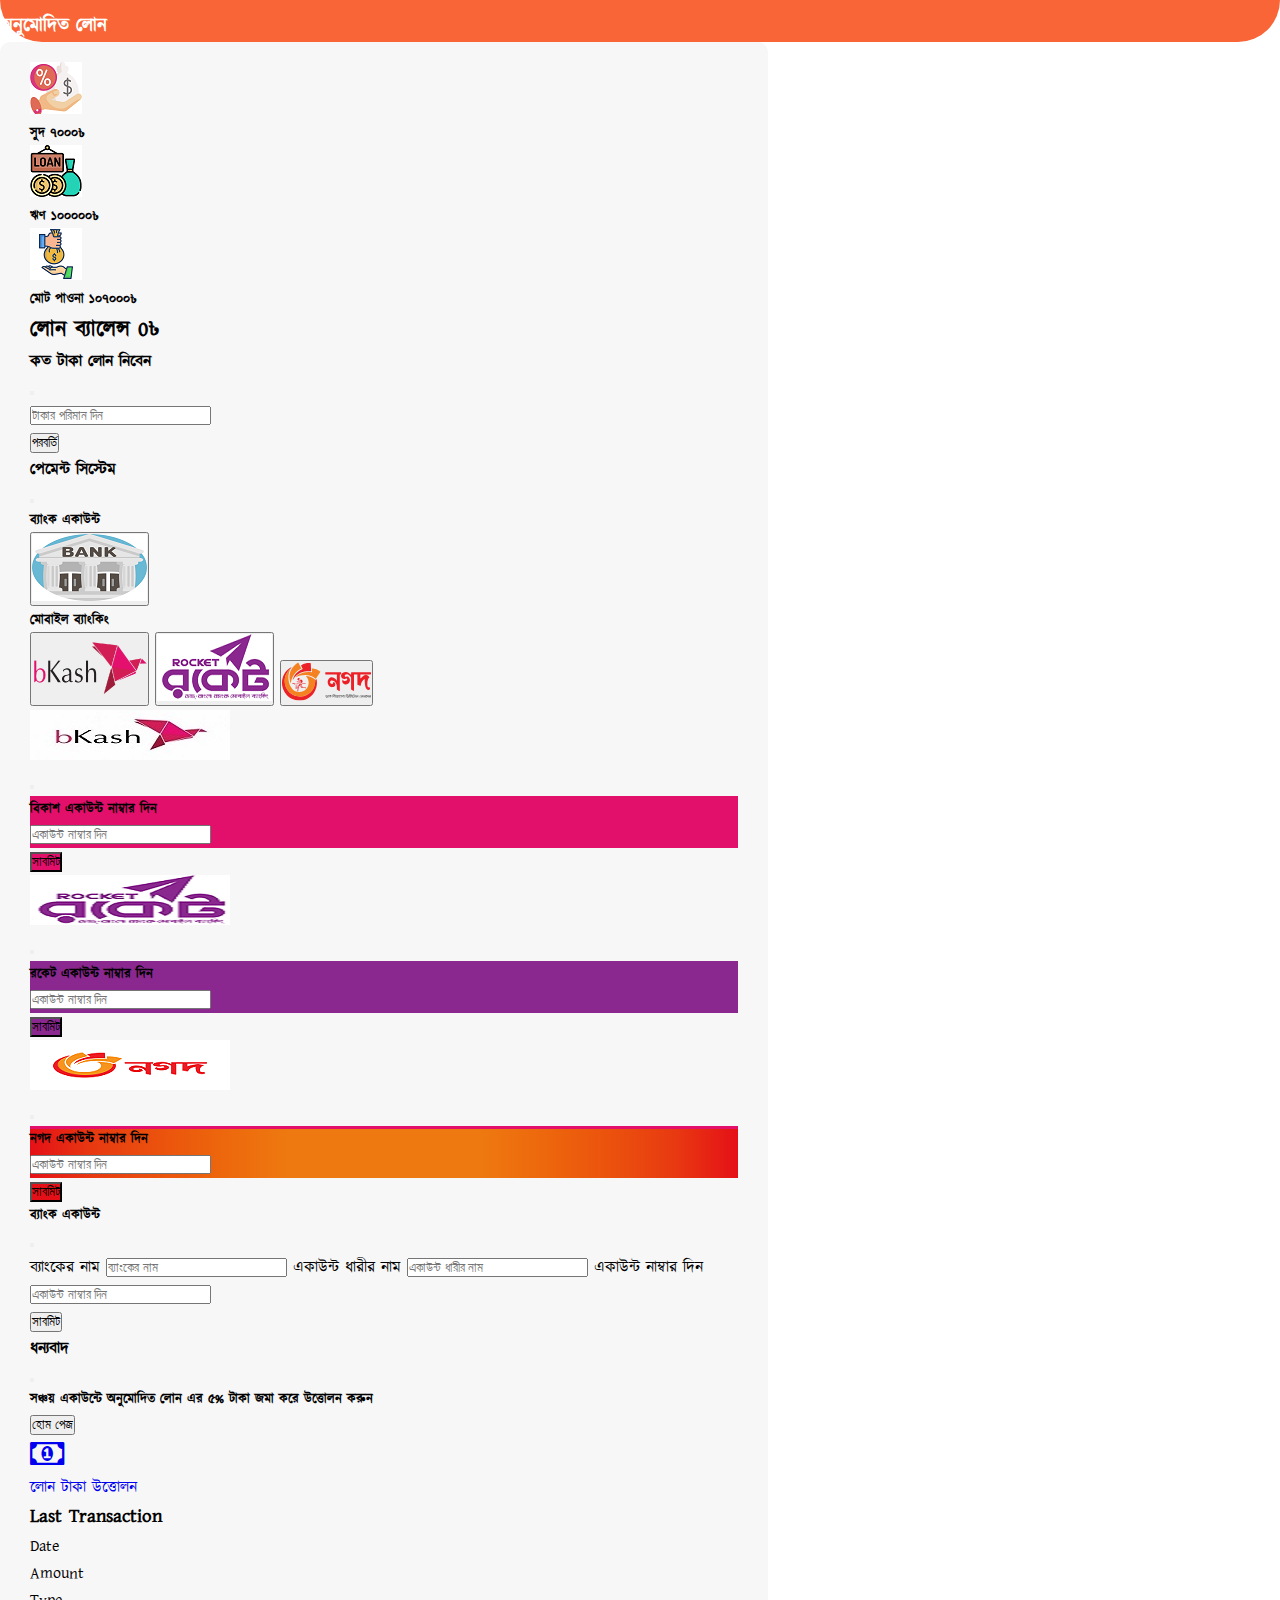
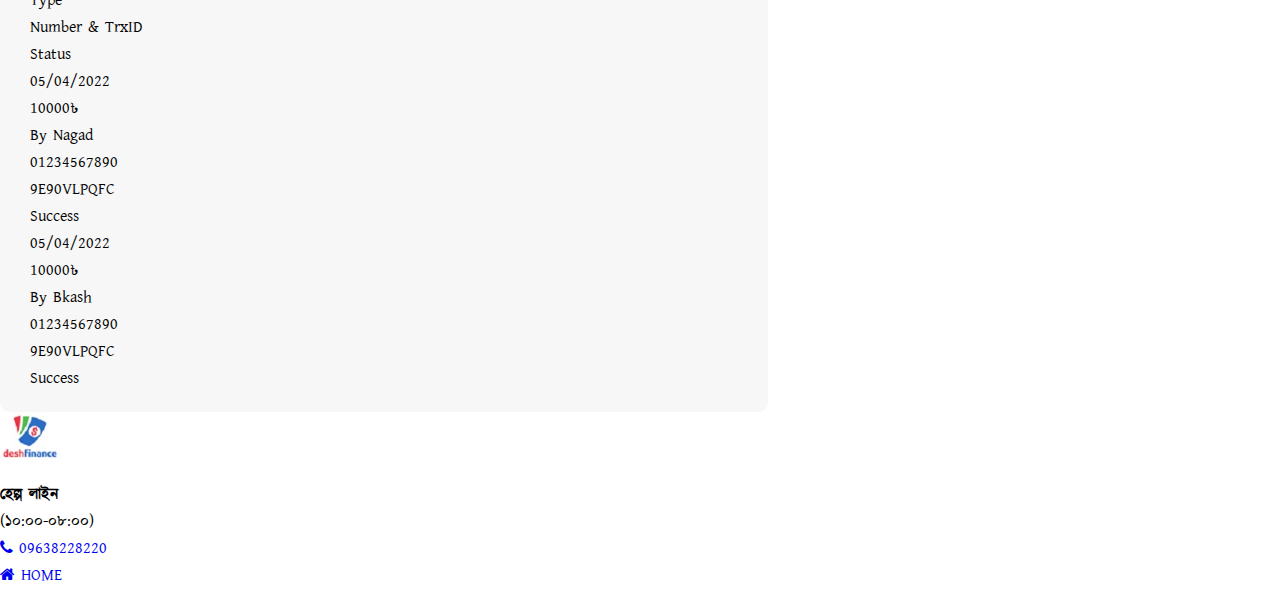
<file: loan.html>
<!doctype html>
<html lang="en">
  <head>
    <!-- Required meta tags -->
    <meta charset="utf-8">
    <meta name="viewport" content="width=device-width, initial-scale=1">

    <!-- Bootstrap CSS -->
    <link href="https://cdn.jsdelivr.net/npm/bootstrap@5.0.2/dist/css/bootstrap.min.css" rel="stylesheet" integrity="sha384-EVSTQN3/azprG1Anm3QDgpJLIm9Nao0Yz1ztcQTwFspd3yD65VohhpuuCOmLASjC" crossorigin="anonymous">
    <!--font-awesome link-->
    <link rel="stylesheet" href="https://stackpath.bootstrapcdn.com/font-awesome/4.7.0/css/font-awesome.min.css">
    <!-- custom css link -->
    <link rel="stylesheet" href="step1.css">
    <style>tr{
      border:1px solid #8d8d9c;
      margin-top: 10px;
  } 
  </style>

    <title>অনু‌মো‌দিত লোন</title>
  </head>
  <body>
    <header>
        <div class="container header-box bg-danger">
            <div class="row mx-0">
                <div class="col-12 text-center">
                    <h3>অনু‌মো‌দিত লোন</h3>
                </div>
            </div>
        </div>
    </header>
    
    <section id="step">
        <div class="container step-head py-5">
            <div class="row">
                <div class="col-12 d-flex justify-content-center">
                    <div class="step-card text-center">
                      <div class="intatest mb-5">
                          <div class="row">
                            <div class="col-sm-4 mb-3">
                              <div class="wrap bg-white py-3 rounded-2 shadow-lg">
                                <img src="img/money-bag.png" alt="">
                                <h5 class="mt-3">সুদ ৭০০০৳ </h5>
                              </div>
                            </div>
                            <div class="col-sm-4 mb-3">
                              <div class="wrap bg-white py-3 rounded-2 shadow-lg">
                                <img src="img/loan.png" alt="">
                                <h5 class="mt-3"> ঋণ ১০০০০০৳ </h5>
                              </div>
                            </div>
                            <div class="col-sm-4">
                              <div class="wrap bg-white py-3 rounded-2 shadow-lg">
                                <img src="img/loan (1).png" alt="">
                                <h5 class="mt-3">মোট পাওনা ১০৭০০০৳ </h5>
                              </div>
                            </div>
                          </div>
                      </div>
                      <div class="balance mb-3">
                        <h3 class="btn-outline-danger btn-lg btn">লোন ব‌্যা‌লেন্স  0৳ </h3>
                      </div>
                      <div class="popup">
                        <div class="modal fade" id="exampleModalToggle" aria-hidden="true" aria-labelledby="exampleModalToggleLabel" tabindex="-1">
                          <div class="modal-dialog modal-dialog-centered">
                            <div class="modal-content">
                              <div class="modal-header ">
                                <h4 class="modal-title mx-auto text-danger" id="exampleModalToggleLabel">কত টাকা লোন নিবেন  </h4>
                                <button type="button" class="btn-close" data-bs-dismiss="modal" aria-label="Close"></button>
                              </div>
                              <div class="modal-body bg-danger py-5">
                                <input type="text" class="form-control py-3" placeholder="টাকার পরিমান দিন " aria-label="Username" required>
                              </div>
                              <div class="modal-footer mx-auto">
                                <button type="submit" class="btn btn-danger" data-bs-target="#exampleModalToggle2" data-bs-toggle="modal" data-bs-dismiss="modal">পরবর্তি </button>
                              </div>
                            </div>
                          </div>
                        </div>
                        <div class="modal fade" id="exampleModalToggle2" aria-hidden="true" aria-labelledby="exampleModalToggleLabel2" tabindex="-1">
                          <div class="modal-dialog modal-dialog-centered">
                            <div class="modal-content">
                              <div class="modal-header bg-danger">
                                <h4 class="modal-title text-white" id="exampleModalToggleLabel2">পেমেন্ট সিস্টেম</h4>
                                <button type="button" class="btn-close" data-bs-dismiss="modal" aria-label="Close"></button>
                              </div>
                              <div class="modal-body">
                                <h5 class="text-danger">ব‌্যাং‌ক একাউন্ট</h5>
                                <button class="btn btn-outline-danger mb-3" data-bs-target="#exampleModalToggle4" data-bs-toggle="modal" data-bs-dismiss="modal"><img src="img/visa.png" alt=""></button>
                                
                        
                                
                                <h5 class="text-danger">মোবাইল ব‌্যাং‌কিং</h5>
                                <button class="btn btn-outline-danger mb-3" data-bs-target="#exampleModalToggle3" data-bs-toggle="modal" data-bs-dismiss="modal"><img src="img/logo.png" alt=""></button>
                                <button class="btn btn-outline-danger mb-3" data-bs-target="#exampleModalToggle6" data-bs-toggle="modal" data-bs-dismiss="modal"><img src="img/mlogo.png" alt=""></button>
                        
                                <button class="btn btn-outline-danger px-3 py-4" data-bs-target="#exampleModalToggle7" data-bs-toggle="modal" data-bs-dismiss="modal"><img src="img/logo.a4624c6.svg" alt=""></button>
                              </div>
                              
                            </div>
                          </div>
                        </div>
                        <div class="modal fade" id="exampleModalToggle3" aria-hidden="true" aria-labelledby="exampleModalToggleLabel3" tabindex="-1">
                          <div class="modal-dialog modal-dialog-centered">
                            <div class="modal-content">
                              <div class="modal-header pay-img mb-3 py-0 ">
                                <div class=" pb-1 mb-3 bg-white">
                                  <img src="img/bkash.jpg" alt="">
                                </div>
                                
                                <button type="button" class="btn-close" data-bs-dismiss="modal" aria-label="Close"></button>
                              </div>
                              <div class="modal-body bkash-bg text-white py-5">
                                <h5 class="modal-title mx-auto" id="exampleModalToggleLabel3">বিকাশ একাউন্ট নাম্বার দিন  </h5>
                                
                                <input type="text" class="form-control mt-3 py-3" placeholder="একাউন্ট নাম্বার দিন " aria-label="Username" required>
                              </div>
                              <div class="modal-footer mx-auto ">
                                <button type="submit" class="btn btn-lg bkash-bg text-white"  data-bs-toggle="modal" data-bs-dismiss="modal">সাবমিট </button>
                              </div>
                            </div>
                          </div>
                        </div>
                        <div class="modal fade" id="exampleModalToggle6" aria-hidden="true" aria-labelledby="exampleModalToggleLabel6" tabindex="-1">
                          <div class="modal-dialog modal-dialog-centered">
                            <div class="modal-content">
                              <div class="modal-header roket-img mb-3 py-0 ">
                                <div class=" pb-1 mb-3 bg-white">
                                  <img src="img/roket.png" alt="">
                                </div>
                                
                                <button type="button" class="btn-close" data-bs-dismiss="modal" aria-label="Close"></button>
                              </div>
                              <div class="modal-body roket text-white py-5">
                                <h5 class="modal-title mx-auto" id="exampleModalToggleLabel6"> রকেট  একাউন্ট নাম্বার দিন  </h5>
                                
                                <input type="text" class="form-control mt-3 py-3" placeholder="একাউন্ট নাম্বার দিন " aria-label="Username" required>
                              </div>
                              <div class="modal-footer mx-auto ">
                                <button type="submit" class="btn btn-lg  text-white roket"  data-bs-toggle="modal" data-bs-dismiss="modal" >সাবমিট </button>
                              </div>
                            </div>
                          </div>
                        </div>
                        <div class="modal fade" id="exampleModalToggle7" aria-hidden="true" aria-labelledby="exampleModalToggleLabel7" tabindex="-1">
                          <div class="modal-dialog modal-dialog-centered">
                            <div class="modal-content">
                              <div class="modal-header pay-img mb-3 py-0 ">
                                <div class=" pb-1 mb-3 bg-white">
                                  <img src="img/Nagad.png" alt="">
                                </div>
                                
                                <button type="button" class="btn-close" data-bs-dismiss="modal" aria-label="Close"></button>
                              </div>
                              <div class="modal-body nagad-bg text-white py-5">
                                <h5 class="modal-title mx-auto" id="exampleModalToggleLabel7">নগদ  একাউন্ট নাম্বার দিন  </h5>
                                
                                <input type="text" class="form-control mt-3 py-3" placeholder="একাউন্ট নাম্বার দিন " aria-label="Username" required>
                              </div>
                              <div class="modal-footer mx-auto ">
                                <button type="submit" class="btn btn-lg  text-white"  data-bs-toggle="modal" data-bs-dismiss="modal" style="background:#e51017 ;">সাবমিট </button>
                              </div>
                            </div>
                          </div>
                        </div>
  
                        <div class="modal fade" id="exampleModalToggle4" aria-hidden="true" aria-labelledby="exampleModalToggleLabel4" tabindex="-1">
                          <div class="modal-dialog modal-dialog-centered">
                            <div class="modal-content">
                              <div class="modal-header bg-danger text-white ">
                                <h5 class="modal-title mx-auto" id="exampleModalToggleLabel4">ব‌্যাং‌ক একাউন্ট</h5>
                                <button type="button" class="btn-close" data-bs-dismiss="modal" aria-label="Close"></button>
                              </div>
                              <div class="modal-body text-start">
                                <label for="" class="mt-2">ব্যাংকের নাম</label>
                                <input type="text" class="form-control mt-2" placeholder="ব্যাংকের নাম " aria-label="Username" required>
                                <label for="" class="mt-2">একাউন্ট ধারীর নাম</label>
                                <input type="text" class="form-control mt-2" placeholder="একাউন্ট ধারীর নাম " aria-label="Username" required>
                                <label for="" class="mt-3">একাউন্ট নাম্বার দিন</label>
                                <input type="text" class="form-control mt-2" placeholder="একাউন্ট নাম্বার দিন " aria-label="Username" required>
                              </div>
                              <div class="modal-footer mx-auto">
                                <button type="submit" class="btn btn-danger text-white btn-lg" data-bs-target="#exampleModalToggle5" data-bs-toggle="modal" data-bs-dismiss="modal">সাবমিট </button>
                              </div>
                            </div>
                          </div>
                        </div>
  
                        <div class="modal fade" id="exampleModalToggle5" aria-hidden="true" aria-labelledby="exampleModalToggleLabel5" tabindex="-1">
                          <div class="modal-dialog modal-dialog-centered">
                            <div class="modal-content">
                              <div class="modal-header bg-danger text-white  ">
                                <h4 class="modal-title" id="exampleModalToggleLabel5">ধন্যবাদ </h4>
                                <button type="button" class="btn-close" data-bs-dismiss="modal" aria-label="Close"></button>
                              </div>
                              <div class="modal-body">
                                <h5 class="text-dark">সঞ্চয় একাউ‌ন্টে অনু‌মো‌দিত লোন এর ৫% টাকা জমা ক‌রে উ‌ত্তোলন করুন </h5>
                              </div>
                              <div class="modal-footer ">
                                <a href="loan.html"><button class="btn btn-lg bg-danger text-white" > হোম পেজ  </button></a>
                              </div>
                            </div>
                          </div>
                        </div>
                        
                        <a class="btn btn-success" data-bs-toggle="modal" href="#exampleModalToggle" role="button"><i class="fa fa-money fa-2x" aria-hidden="true"></i><br> ‌লোন টাকা উ‌ত্তোলন  </a>  
                      </div>
                      <h3 class="text-danger mt-5">Last Transaction</h3>
                      <div class="transection-his">
                        <div class="trans mt-5 mb-3 bg-danger py-3">
                          <div class="row fw-bold text-white align-items-center ">
                            <div class="col-3 col-sm-3 ">Date</div>
                            <div class="col-2 col-sm-2 text-center">Amount</div>
                            <div class="col-3 col-sm-2 text-center d-none d-sm-block">Type</div>
                            <div class="col-4 col-sm-3 text-center">Number & TrxID </div>
                            <div class="col-3 col-sm-2 ">Status</div>
                          </div>
                        </div>
                        <div class="trans bg-white mb-3 shadow-lg p-3 rounded">
                          <div class="row fst-normal align-items-center">
                            <div class="col-3 col-sm-3">05/04/2022</div>
                            <div class="col-2 col-sm-2 text-center text-success">10000৳</div>
                            <div class="col-3 col-sm-2 text-center d-none d-sm-block">By Nagad</div>
                            <div class="col-4 col-sm-3 text-center">01234567890 <br>9E90VLPQFC</div>
                            <div class="col-3 col-sm-2 text-end text-success">Success</div>
                          </div>
                        </div>
                        <div class="trans bg-white mb-3 shadow-lg p-3 rounded">
                          <div class="row fst-normal align-items-center">
                            <div class="col-3 col-sm-3">
                              05/04/2022</div>
                            <div class="col-2 col-sm-2 text-center text-success">10000৳</div>
                            <div class="col-3 col-sm-2 text-center d-none d-sm-block">By Bkash</div>
                            <div class="col-4 col-sm-3 text-center">01234567890 <br>9E90VLPQFC</div>
                            <div class="col-3 col-sm-2 text-end text-success">Success</div>
                          </div>
                        </div>
                      </div>


                    

                    </div>
                </div>
            </div>
        </div>
    </section>
    <footer id="footer text-white">
      <div class="container-lg footer bg-danger py-3 rounded-top">
          <div class="row">
              <div class="col-3 d-flex align-items-center">
                  <a href="#" class="ps-3 w-25"><img src="img/dash_logo.jpg" alt=""></a>
              </div>
              <div class="col-5">
                <div class="social">
                  <div class="help text-white">
                    <h4 class="d-inline">হেল্প লাইন</h4>
                    <p class="d-inline">(১০:০০-০৮:০০)</p>
                  </div>
                  <div class="phone text-white mt-2">
                    <a href="tel:09638228220" class="text-white border-white"><i class="fa fa-phone"></i> 09638228220</a>
                  </div>
                </div>
              </div>
              <div class="col-4 d-flex align-items-center log-out">
                <a href="index.html" class="btn text-white"><i class="fa fa-home" aria-hidden="true"></i> HOME</a>
              </div>
          </div>
      </div>
  </footer>

    <!-- Optional JavaScript; choose one of the two! -->

    <!-- Option 1: Bootstrap Bundle with Popper -->
    <script src="https://cdn.jsdelivr.net/npm/bootstrap@5.0.2/dist/js/bootstrap.bundle.min.js" integrity="sha384-MrcW6ZMFYlzcLA8Nl+NtUVF0sA7MsXsP1UyJoMp4YLEuNSfAP+JcXn/tWtIaxVXM" crossorigin="anonymous"></script>
  </body>
</html>
</file>
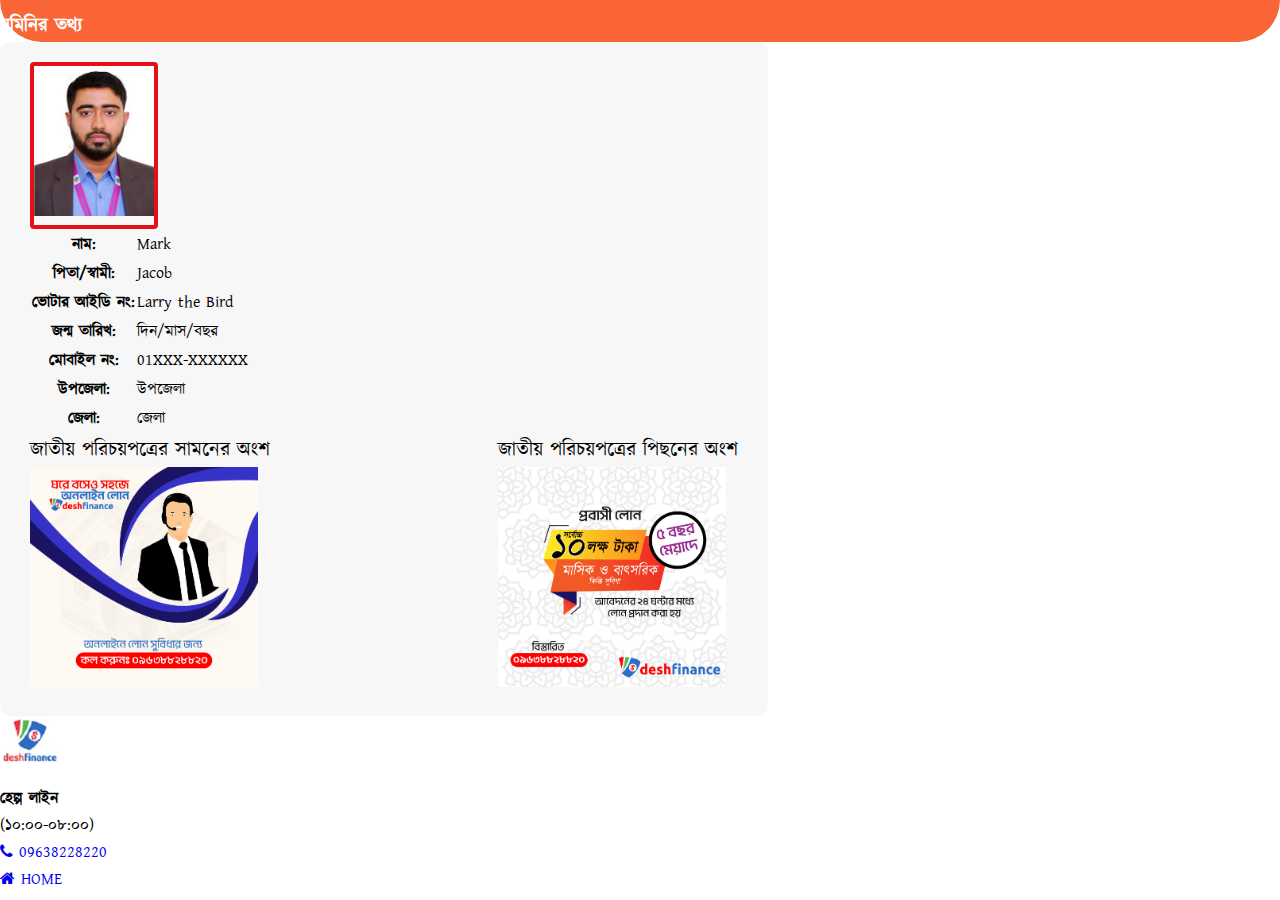
<file: nomini.html>
<!doctype html>
<html lang="en">
  <head>
    <!-- Required meta tags -->
    <meta charset="utf-8">
    <meta name="viewport" content="width=device-width, initial-scale=1">

    <!-- Bootstrap CSS -->
    <link href="https://cdn.jsdelivr.net/npm/bootstrap@5.0.2/dist/css/bootstrap.min.css" rel="stylesheet" integrity="sha384-EVSTQN3/azprG1Anm3QDgpJLIm9Nao0Yz1ztcQTwFspd3yD65VohhpuuCOmLASjC" crossorigin="anonymous">
    <!--font-awesome link-->
    <link rel="stylesheet" href="https://stackpath.bootstrapcdn.com/font-awesome/4.7.0/css/font-awesome.min.css">
    <!-- custom css link -->
    <link rel="stylesheet" href="step1.css">

    <title>ন‌মি‌নির তথ‌্য</title>
  </head>
  <body>
    <header>
        <div class="container header-box bg-danger">
            <div class="row mx-0">
                <div class="col-12 text-center">
                    <h3>ন‌মি‌নির তথ‌্য</h3>
                </div>
            </div>
        </div>
    </header>
    <section id="step">
        <div class="container step-head py-5">
            <div class="row">
                <div class="col-12 d-flex justify-content-center">
                    <div class="step-card step-parr">
                        <div class="pro-img mb-3">
                            <img src="img/Ezaz.jpg" alt="">
                        </div>
                        
                        <div class="information mb-3">
                            <table class="table  table-hover">
                                <tbody>
                                    <tr>
                                      <th scope="row">নাম:</th>
                                      <td>Mark</td>
                                      
                                    </tr>
                                    <tr>
                                      <th scope="row">পিতা/স্ব‌ামী:</th>
                                      <td>Jacob</td>
                                      
                                    </tr>
                                    <tr>
                                      <th scope="row">ভোটার আই‌ডি নং:</th>
                                      <td >Larry the Bird</td>
                                    </tr>
                                    <tr>
                                      <th scope="row">জন্ম তা‌রিখ:</th>
                                      <td >দিন/মাস/বছর </td>  
                                    </tr>
                                    <tr>
                                      <th scope="row">মোবাইল নং:</th>
                                      <td >01XXX-XXXXXX</td>  
                                    </tr>
                                    <tr>
                                      <th scope="row">উপ‌জেলা:</th>
                                      <td >উপ‌জেলা </td>  
                                    </tr>
                                    <tr>
                                      <th scope="row">জেলা:</th>
                                      <td >জেলা </td>  
                                    </tr>
                                  </tbody>
                            </table>
                        </div>
                        <div class="nid-img mb-3 d-flex justify-content-between">
                            <div class="front-img mb-3">
                                <p class="NID-header bg-danger p-2 mb-3 text-white rounded-3">জাতীয় পরিচয়পত্রের সামনের অংশ</p>
                                <img src="img/img1.jpg" alt="">
                            </div>
                            <div class="back-img mb-3">
                                <p class="NID-header bg-danger p-2 mb-3 text-white rounded-3">জাতীয় পরিচয়পত্রের পিছ‌নের অংশ</p>
                                <img src="img/img2.jpg" alt="">
                            </div>
                        </div>

                    </div>
                </div>
            </div>
        </div>
    </section>
    <footer id="footer text-white">
      <div class="container-lg footer bg-danger py-3 rounded-top">
          <div class="row">
              <div class="col-3 d-flex align-items-center">
                  <a href="#" class="ps-3 w-25"><img src="img/dash_logo.jpg" alt=""></a>
              </div>
              <div class="col-5">
                <div class="social">
                  <div class="help text-white">
                    <h4 class="d-inline">হেল্প লাইন</h4>
                    <p class="d-inline">(১০:০০-০৮:০০)</p>
                  </div>
                  <div class="phone text-white mt-2">
                    <a href="tel:09638228220" class="text-white border-white"><i class="fa fa-phone"></i> 09638228220</a>
                  </div>
                </div>
              </div>
              <div class="col-4 d-flex align-items-center log-out">
                <a href="index.html" class="btn text-white"><i class="fa fa-home" aria-hidden="true"></i> HOME</a>
              </div>
          </div>
      </div>
  </footer>
    
    

    <!-- Optional JavaScript; choose one of the two! -->

    <!-- Option 1: Bootstrap Bundle with Popper -->
    <script src="https://cdn.jsdelivr.net/npm/bootstrap@5.0.2/dist/js/bootstrap.bundle.min.js" integrity="sha384-MrcW6ZMFYlzcLA8Nl+NtUVF0sA7MsXsP1UyJoMp4YLEuNSfAP+JcXn/tWtIaxVXM" crossorigin="anonymous"></script>
  </body>
</html>
</file>
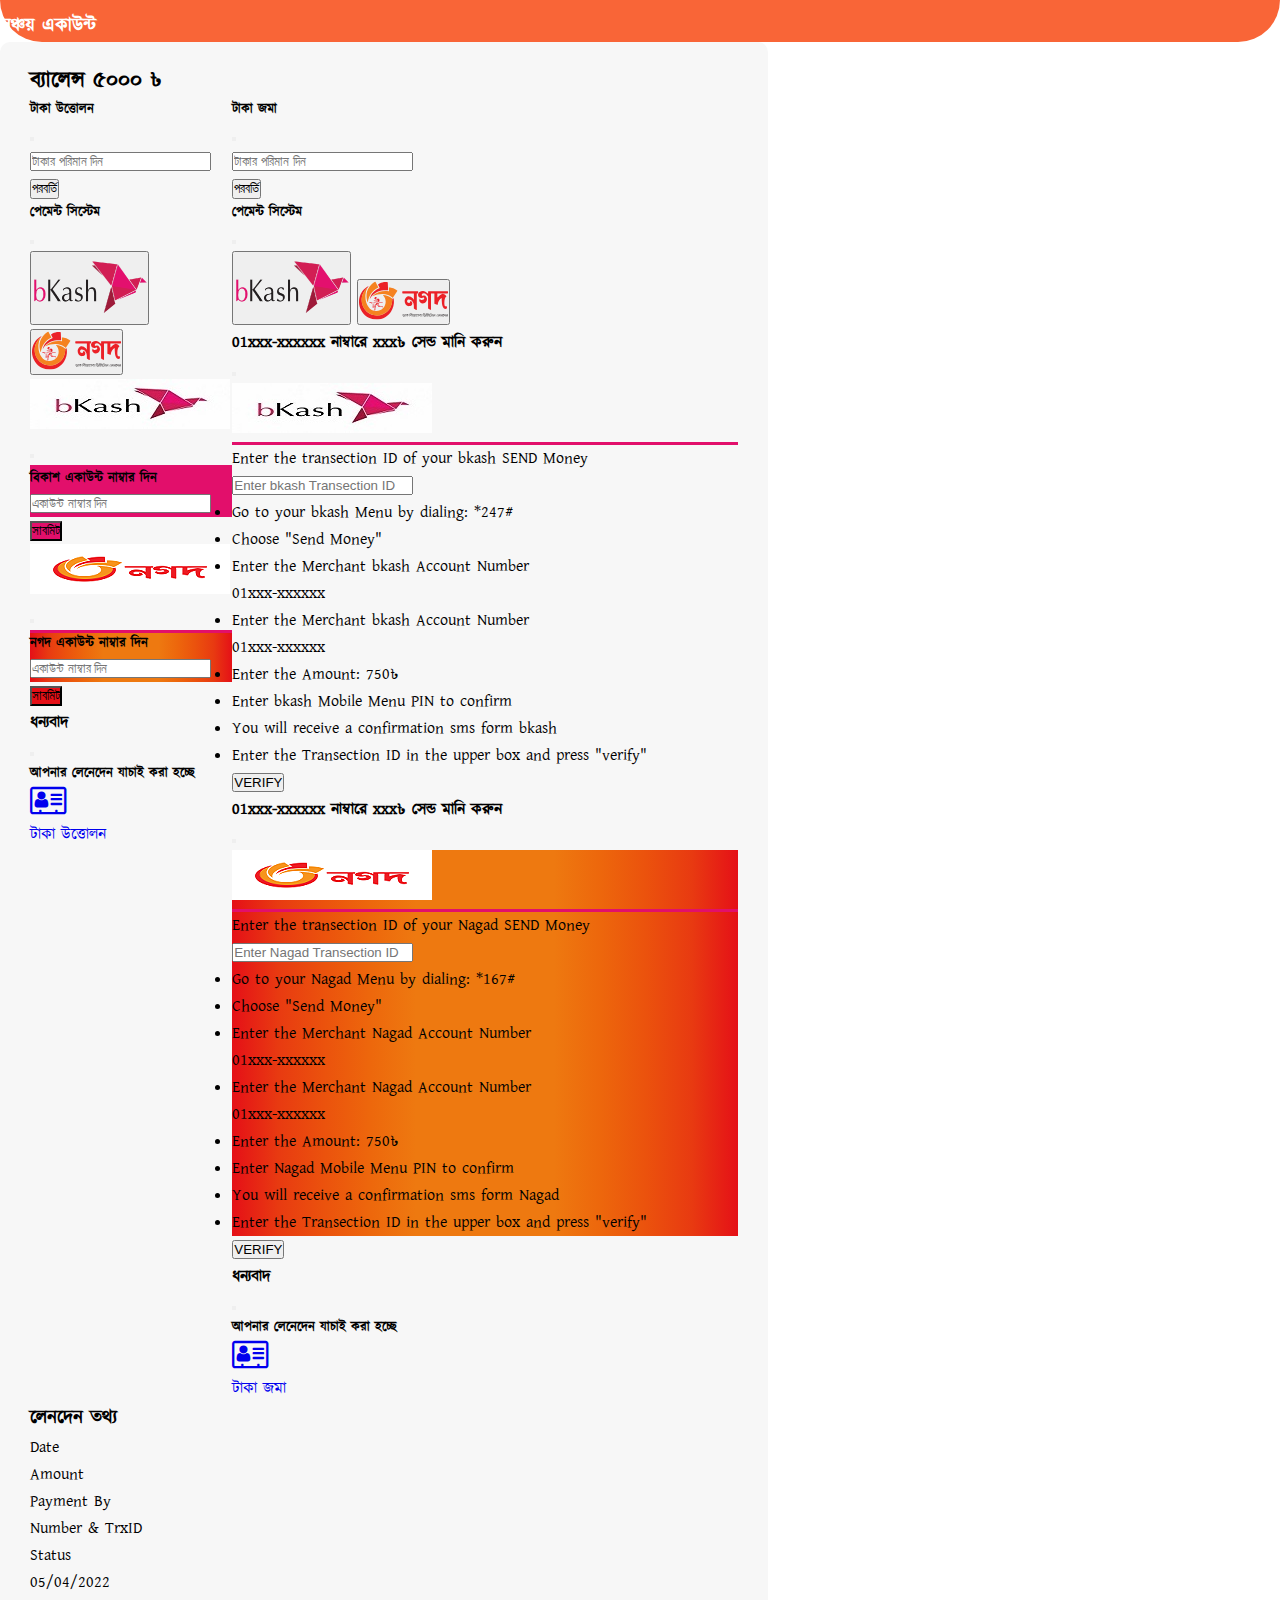
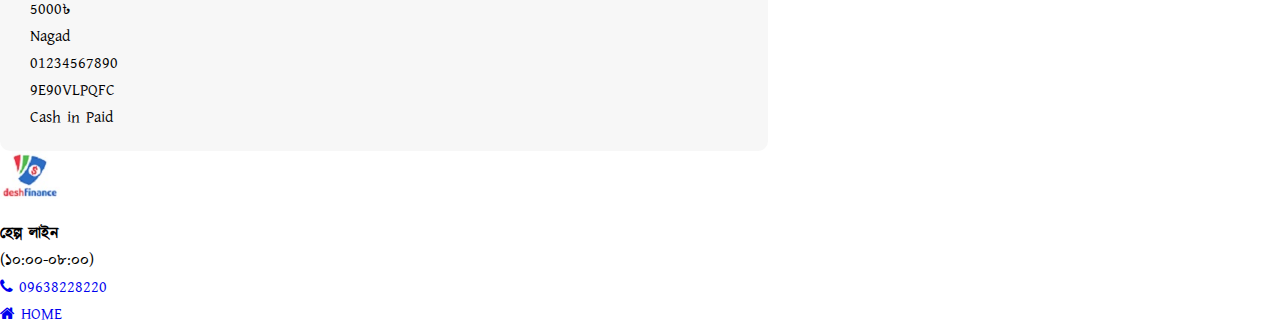
<file: saving.html>
<!doctype html>
<html lang="en">
  <head>
    <!-- Required meta tags -->
    <meta charset="utf-8">
    <meta name="viewport" content="width=device-width, initial-scale=1">

    <!-- Bootstrap CSS -->
    <link href="https://cdn.jsdelivr.net/npm/bootstrap@5.0.2/dist/css/bootstrap.min.css" rel="stylesheet" integrity="sha384-EVSTQN3/azprG1Anm3QDgpJLIm9Nao0Yz1ztcQTwFspd3yD65VohhpuuCOmLASjC" crossorigin="anonymous">
    <!--font-awesome link-->
    <link rel="stylesheet" href="https://stackpath.bootstrapcdn.com/font-awesome/4.7.0/css/font-awesome.min.css">
    <!-- custom css link -->
    <link rel="stylesheet" href="step1.css">

    <title>সঞ্চয় একাউন্ট</title>
  </head>
  <body>
    <header>
        <div class="container header-box bg-danger">
            <div class="row mx-0">
                <div class="col-12 text-center">
                    <h3>সঞ্চয় একাউন্ট</h3>
                </div>
            </div>
        </div>
    </header>
    
    <section id="step">
        <div class="container step-head py-5 px-1">
            <div class="row">
                <div class="col-12 d-flex justify-content-center">
                    <div class="step-card">
                      <div class="balance mb-3 text-center">
                        <h3 class="btn-outline-danger btn-lg btn">ব‌্যা‌লেন্স  ৫০০০ ৳ </h3>
                      </div>
                        <div class="cash">
                          <div class="cash-out me-3">
                          
                            <div class="modal fade" id="exampleModalToggle" aria-hidden="true" aria-labelledby="exampleModalToggleLabel" tabindex="-1">
                              <div class="modal-dialog modal-dialog-centered">
                                <div class="modal-content">
                                  <div class="modal-header bg-danger text-white ">
                                    <h5 class="modal-title mx-auto" id="exampleModalToggleLabel">টাকা উত্তোলন</h5>
                                    <button type="button" class="btn-close" data-bs-dismiss="modal" aria-label="Close"></button>
                                  </div>
                                  <div class="modal-body py-5">
                                    <input type="text" class="form-control py-3 border-danger" placeholder="টাকার পরিমান দিন " aria-label="Username" required>
                                  </div>
                                  <div class="modal-footer mx-auto">
                                    <button type="submit" class="btn btn-lg bg-danger text-white" data-bs-target="#exampleModalToggle2" data-bs-toggle="modal" data-bs-dismiss="modal">পরবর্তি </button>
                                  </div>
                                </div>
                              </div>
                            </div>
                            <div class="modal fade" id="exampleModalToggle2" aria-hidden="true" aria-labelledby="exampleModalToggleLabel2" tabindex="-1">
                              <div class="modal-dialog modal-dialog-centered">
                                <div class="modal-content">
                                  <div class="modal-header bg-danger text-white">
                                    <h5 class="modal-title" id="exampleModalToggleLabel2">পেমেন্ট সিস্টেম</h5>
                                    <button type="button" class="btn-close" data-bs-dismiss="modal" aria-label="Close"></button>
                                  </div>
                                  <div class="modal-body">
                                    <button class="btn btn-outline-danger" data-bs-target="#exampleModalToggle3" data-bs-toggle="modal" data-bs-dismiss="modal"><img src="img/logo.png" alt=""></button>

                                    <button class="btn btn-outline-danger px-3 py-4" data-bs-target="#exampleModalToggle11" data-bs-toggle="modal" data-bs-dismiss="modal"><img src="img/logo.a4624c6.svg" alt=""></button>
                                  </div>
                                  
                                </div>
                              </div>
                            </div>
                            <div class="modal fade" id="exampleModalToggle3" aria-hidden="true" aria-labelledby="exampleModalToggleLabel3" tabindex="-1">
                          <div class="modal-dialog modal-dialog-centered">
                            <div class="modal-content">
                              <div class="modal-header pay-img mb-3 py-0 ">
                                <div class=" pb-1 mb-3 bg-white">
                                  <img src="img/bkash.jpg" alt="">
                                </div>
                                
                                <button type="button" class="btn-close" data-bs-dismiss="modal" aria-label="Close"></button>
                              </div>
                              <div class="modal-body bkash-bg text-white py-5">
                                <h5 class="modal-title mx-auto" id="exampleModalToggleLabel3">বিকাশ একাউন্ট নাম্বার দিন  </h5>
                                
                                <input type="text" class="form-control mt-3 py-3" placeholder="একাউন্ট নাম্বার দিন " aria-label="Username" required>
                              </div>
                              <div class="modal-footer mx-auto ">
                                <button type="submit" class="btn btn-lg bkash-bg text-white" data-bs-target="#exampleModalToggle4"  data-bs-toggle="modal" data-bs-dismiss="modal">সাবমিট </button>
                              </div>
                            </div>
                          </div>
                        </div>
                        <div class="modal fade" id="exampleModalToggle11" aria-hidden="true" aria-labelledby="exampleModalToggleLabel11" tabindex="-1">
                          <div class="modal-dialog modal-dialog-centered">
                            <div class="modal-content">
                              <div class="modal-header pay-img mb-3 py-0 ">
                                <div class=" pb-1 mb-3 bg-white">
                                  <img src="img/Nagad.png" alt="">
                                </div>
                                
                                <button type="button" class="btn-close" data-bs-dismiss="modal" aria-label="Close"></button>
                              </div>
                              <div class="modal-body nagad-bg text-white py-5">
                                <h5 class="modal-title mx-auto" id="exampleModalToggleLabel11">নগদ  একাউন্ট নাম্বার দিন  </h5>
                                
                                <input type="text" class="form-control mt-3 py-3" placeholder="একাউন্ট নাম্বার দিন " aria-label="Username" required>
                              </div>
                              <div class="modal-footer mx-auto ">
                                <button type="submit" class="btn btn-lg  text-white" data-bs-target="#exampleModalToggle4"  data-bs-toggle="modal" data-bs-dismiss="modal" style="background:#e51017 ;">সাবমিট </button>
                              </div>
                            </div>
                          </div>
                        </div>
                            <div class="modal fade" id="exampleModalToggle4" aria-hidden="true" aria-labelledby="exampleModalToggleLabel4" tabindex="-1">
                              <div class="modal-dialog modal-dialog-centered">
                                <div class="modal-content">
                                  <div class="modal-header bg-danger text-white ">
                                    <h4 class="modal-title" id="exampleModalToggleLabel4">ধন্যবাদ </h4>
                                    <button type="button" class="btn-close" data-bs-dismiss="modal" aria-label="Close"></button>
                                  </div>
                                  <div class="modal-body py-5 text-dark">
                                    <h5>আপনার লে‌নেদেন যাচাই করা হ‌চ্ছে</h5>
                                  </div>
                                  
                                </div>
                              </div>
                            </div>
                            <a class="btn btn-primary" data-bs-toggle="modal" href="#exampleModalToggle" role="button"><i class="fa fa-address-card-o fa-2x" aria-hidden="true"></i><br>  টাকা উত্তোলন </a>


                          </div>

                          <!-- টাকা উত্তোলন -->

                          <div class="cash-in">
                            <div class="modal fade" id="exampleModalToggle5" aria-hidden="true" aria-labelledby="exampleModalToggleLabel5" tabindex="-1">
                              <div class="modal-dialog modal-dialog-centered">
                                <div class="modal-content">
                                  <div class="modal-header bg-danger text-white ">
                                    <h5 class="modal-title mx-auto" id="exampleModalToggleLabel5">টাকা জমা  </h5>
                                    <button type="button" class="btn-close" data-bs-dismiss="modal" aria-label="Close"></button>
                                  </div>
                                  <div class="modal-body py-5">
                                    <input type="text" class="form-control py-3 border-danger" placeholder="টাকার পরিমান দিন " aria-label="Username" required>
                                  </div>
                                  <div class="modal-footer mx-auto">
                                    <button class="btn btn-lg bg-danger text-white" data-bs-target="#exampleModalToggle6" data-bs-toggle="modal" data-bs-dismiss="modal">পরবর্তি </button>
                                  </div>
                                </div>
                              </div>
                            </div>
                            <div class="modal fade" id="exampleModalToggle6" aria-hidden="true" aria-labelledby="exampleModalToggleLabel6" tabindex="-1">
                              <div class="modal-dialog modal-dialog-centered">
                                <div class="modal-content">
                                  <div class="modal-header bg-danger text-white">
                                    <h5 class="modal-title" id="exampleModalToggleLabel6">পেমেন্ট সিস্টেম</h5>
                                    <button type="button" class="btn-close" data-bs-dismiss="modal" aria-label="Close"></button>
                                  </div>
                                  <div class="modal-body">
                                    <button class="btn btn-outline-danger" data-bs-target="#exampleModalToggle7" data-bs-toggle="modal" data-bs-dismiss="modal"><img src="img/logo.png" alt=""></button>

                                    <button class="btn btn-outline-danger px-3 py-4" data-bs-target="#exampleModalToggle9" data-bs-toggle="modal" data-bs-dismiss="modal"><img src="img/logo.a4624c6.svg" alt=""></button>
                                  </div>
                                  
                                </div>
                              </div>
                            </div>

                            <!-- bkash payment -->


                            <div class="modal fade" id="exampleModalToggle7" aria-hidden="true" aria-labelledby="exampleModalToggleLabel7" tabindex="-1">
                              <div class="modal-dialog modal-dialog-centered">
                                <div class="modal-content">
                                  <div class="modal-header ">
                                    <h4 class="modal-title text-danger mx-auto" id="exampleModalToggleLabel7">01xxx-xxxxxx নাম্বা‌রে xxx৳ সেন্ড মা‌নি করুন  </h4>
                                    <button type="button" class="btn-close" data-bs-dismiss="modal" aria-label="Close"></button>
                                  </div>
                                  <div class="modal-body bg-danger text-white">
                                    <div class="pay-img pb-1 mb-3 bg-white">
                                      <img src="img/bkash.jpg" alt="">
                                    </div>
                                    <form action="">
                                      <label for="" class="fs-5 ">‌Enter the transection ID of your bkash SEND Money </label>
                                    <input type="text" class="form-control mt-3 py-3" placeholder="Enter bkash Transection ID" aria-label="Username" required>
                                    </form>
                                    <div class="list text-start ps-3">
                                      <ul>
                                        <li class="mt-2">Go to your bkash Menu by dialing: *247# </li>
                                        <li class="mt-2">Choose "Send Money" </li>
                                        <li class="mt-2">Enter the Merchant bkash Account Number <br> 01xxx-xxxxxx</li>
                                        <li class="mt-2">Enter the Merchant bkash Account Number <br> 01xxx-xxxxxx</li>
                                        <li class="mt-2">Enter the Amount: 750৳ </li>
                                        <li class="mt-2">Enter bkash Mobile Menu PIN to confirm</li>
                                        <li class="mt-2">You will receive a confirmation sms form bkash</li>
                                        <li class="mt-2">Enter the Transection ID in the upper box and press "verify"</li>
                                      </ul>
                                    </div>
                                  </div>
                                  <div class="modal-footer mx-auto">
                                    <button type="submit" class="btn btn-secondary btn-lg" data-bs-target="#exampleModalToggle8"  data-bs-toggle="modal" data-bs-dismiss="modal">VERIFY </button>
                                  </div>
                                </div>
                              </div>
                            </div>

                            <!-- Nagod payment -->
                            <div class="modal fade" id="exampleModalToggle9" aria-hidden="true" aria-labelledby="exampleModalToggleLabel9" tabindex="-1">
                              <div class="modal-dialog modal-dialog-centered">
                                <div class="modal-content">
                                  <div class="modal-header ">
                                    <h4 class="modal-title text-danger mx-auto" id="exampleModalToggleLabel9">01xxx-xxxxxx নাম্বা‌রে xxx৳ সেন্ড মা‌নি করুন  </h4>
                                    <button type="button" class="btn-close" data-bs-dismiss="modal" aria-label="Close"></button>
                                  </div>
                                  <div class="modal-body nagad-bg text-white">
                                    <div class="pay-img pb-1 mb-3 bg-white">
                                      <img src="img/Nagad.png" alt="">
                                    </div>
                                    <form action="">
                                      <label for="" class="fs-5 ">‌Enter the transection ID of your Nagad SEND Money </label>
                                    <input type="text" class="form-control mt-3 py-3" placeholder="Enter Nagad Transection ID" aria-label="Username" required>
                                    </form>
                                    <div class="list text-start ps-3">
                                      <ul>
                                        <li class="mt-2">Go to your Nagad Menu by dialing: *167# </li>
                                        <li class="mt-2">Choose "Send Money" </li>
                                        <li class="mt-2">Enter the Merchant Nagad Account Number <br> 01xxx-xxxxxx</li>
                                        <li class="mt-2">Enter the Merchant Nagad Account Number <br> 01xxx-xxxxxx</li>
                                        <li class="mt-2">Enter the Amount: 750৳ </li>
                                        <li class="mt-2">Enter Nagad Mobile Menu PIN to confirm</li>
                                        <li class="mt-2">You will receive a confirmation sms form Nagad</li>
                                        <li class="mt-2">Enter the Transection ID in the upper box and press "verify"</li>
                                      </ul>
                                    </div>
                                  </div>
                                  <div class="modal-footer mx-auto">
                                    <button type="submit" class="btn btn-secondary btn-lg" data-bs-target="#exampleModalToggle8"  data-bs-toggle="modal" data-bs-dismiss="modal">VERIFY </button>
                                  </div>
                                </div>
                              </div>
                            </div>

                            <div class="modal fade" id="exampleModalToggle8" aria-hidden="true" aria-labelledby="exampleModalToggleLabel8" tabindex="-1">
                              <div class="modal-dialog modal-dialog-centered">
                                <div class="modal-content">
                                  <div class="modal-header bg-danger text-white ">
                                    <h4 class="modal-title" id="exampleModalToggleLabel8">ধন্যবাদ </h4>
                                    <button type="button" class="btn-close" data-bs-dismiss="modal" aria-label="Close"></button>
                                  </div>
                                  <div class="modal-body py-5">
                                    <h5>আপনার লে‌নেদেন যাচাই করা হ‌চ্ছে</h5>
                                  </div>
                                  
                                </div>
                              </div>
                            </div>
                            <a class="btn btn-danger px-4" data-bs-toggle="modal" href="#exampleModalToggle5" role="button"><i class="fa fa-address-card-o fa-2x" aria-hidden="true"></i><br>  টাকা জমা   </a>
                            
                            
                                                      </div>
                        </div>
                        
                      <div class="transection-his text-center">
                        <h3 class="text-danger mt-5">‌লেন‌দেন তথ‌্য</h3>
                        <div class="trans mt-3 mb-3 bg-danger py-3">
                          <div class="row fw-bold text-white align-items-center ">
                            <div class="col-3 col-sm-3 ">Date</div>
                            <div class="col-2 col-sm-2 text-center">Amount</div>
                            <div class="col-3 col-sm-2 text-center d-none d-sm-block">Payment By</div>
                            <div class="col-4 col-sm-3 text-center">Number & TrxID </div>
                            <div class="col-3 col-sm-2 ">Status</div>
                          </div>
                        </div>
                        <div class="trans bg-white mb-3 shadow-lg p-3 rounded">
                          <div class="row fst-normal align-items-center">
                            <div class="col-3 col-sm-3">05/04/2022</div>
                            <div class="col-2 col-sm-2 text-center text-success">5000৳</div>
                            <div class="col-3 col-sm-2 text-center d-none d-sm-block">Nagad</div>
                            <div class="col-4 col-sm-3 text-center">01234567890 <br>9E90VLPQFC</div>
                            <div class="col-3 col-sm-2 text-center text-success">Cash in Paid</div>
                          </div>
                        </div>
                        
                      </div>
                        

                    </div>
                </div>
            </div>
        </div>
    </section>
    <footer id="footer text-white">
      <div class="container-lg footer bg-danger py-3 rounded-top">
          <div class="row">
              <div class="col-3 d-flex align-items-center">
                  <a href="#" class="ps-3 w-25"><img src="img/dash_logo.jpg" alt=""></a>
              </div>
              <div class="col-5">
                <div class="social">
                  <div class="help text-white">
                    <h4 class="d-inline">হেল্প লাইন</h4>
                    <p class="d-inline">(১০:০০-০৮:০০)</p>
                  </div>
                  <div class="phone text-white mt-2">
                    <a href="tel:09638228220" class="text-white border-white"><i class="fa fa-phone"></i> 09638228220</a>
                  </div>
                </div>
              </div>
              <div class="col-4 d-flex align-items-center log-out">
                <a href="index.html" class="btn text-white"><i class="fa fa-home" aria-hidden="true"></i> HOME</a>
              </div>
          </div>
      </div>
  </footer>

    <!-- Optional JavaScript; choose one of the two! -->

    <!-- Option 1: Bootstrap Bundle with Popper -->
    <script src="https://cdn.jsdelivr.net/npm/bootstrap@5.0.2/dist/js/bootstrap.bundle.min.js" integrity="sha384-MrcW6ZMFYlzcLA8Nl+NtUVF0sA7MsXsP1UyJoMp4YLEuNSfAP+JcXn/tWtIaxVXM" crossorigin="anonymous"></script>
  </body>
</html>
</file>
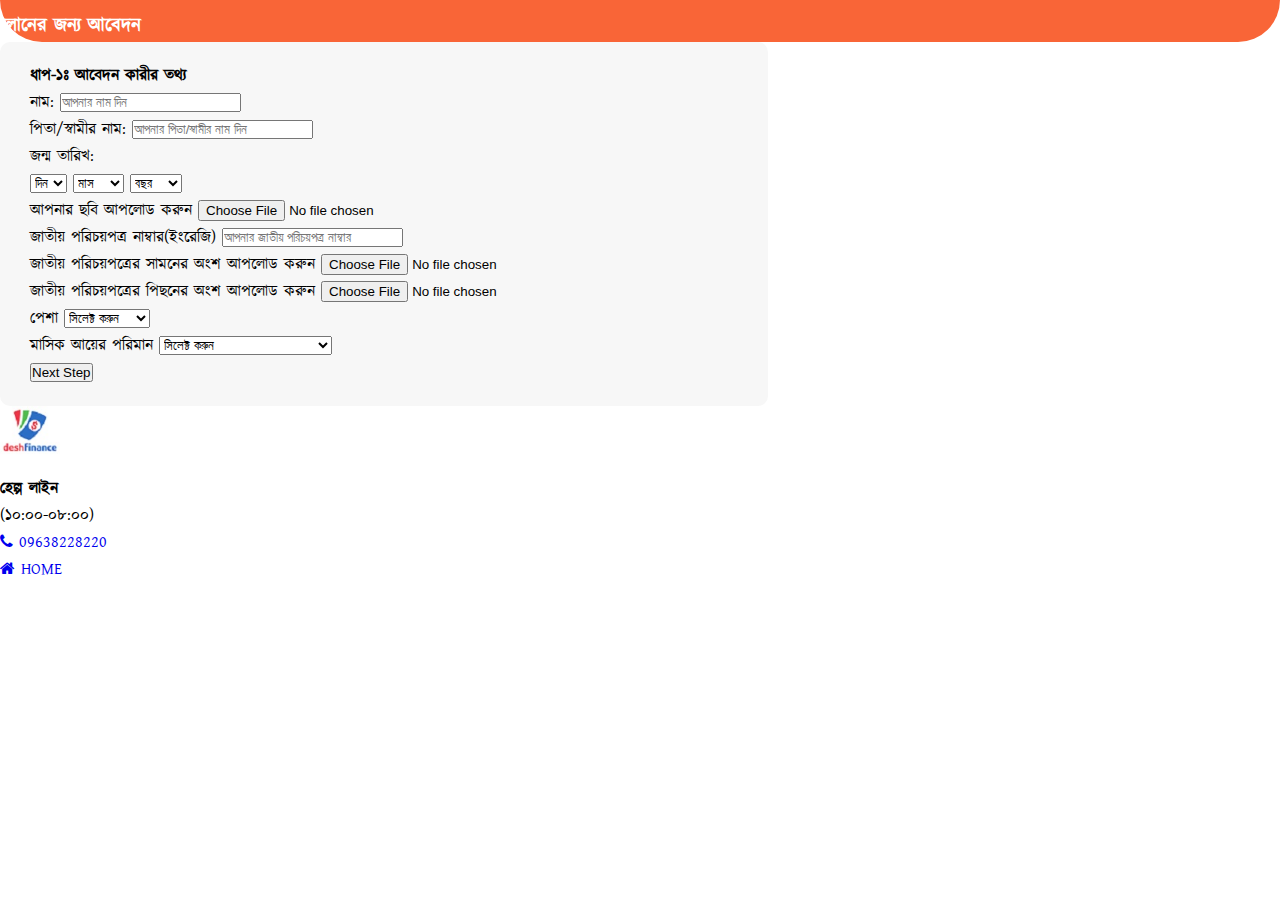
<file: step1.html>
<!doctype html>
<html lang="en">
  <head>
    <!-- Required meta tags -->
    <meta charset="utf-8">
    <meta name="viewport" content="width=device-width, initial-scale=1">

    <!-- Bootstrap CSS -->
    <link href="https://cdn.jsdelivr.net/npm/bootstrap@5.0.2/dist/css/bootstrap.min.css" rel="stylesheet" integrity="sha384-EVSTQN3/azprG1Anm3QDgpJLIm9Nao0Yz1ztcQTwFspd3yD65VohhpuuCOmLASjC" crossorigin="anonymous">
    <!--font-awesome link-->
    <link rel="stylesheet" href="https://stackpath.bootstrapcdn.com/font-awesome/4.7.0/css/font-awesome.min.css">
    <!-- custom css link -->
    <link rel="stylesheet" href="step1.css">

    <title>step1</title>
  </head>
  <body>
    <header>
        <div class="container header-box bg-danger">
            <div class="row mx-0">
                <div class="col-12 text-center">
                    <h3>লো‌নের জন‌্য আ‌বেদন</h3>
                </div>
            </div>
        </div>
    </header>
    
    <section id="step">
        <div class="container step-head py-5">
            <div class="row">
                <div class="col-12 d-flex justify-content-center">
                    <div class="step-card">
                        <div class="step-body">
                            <h4 class="bg-danger text-white py-2 px-3 d-inline-block rounded-top">ধাপ-১ঃ আ‌বেদন কারীর তথ‌্য</h4>
                        </div>
                        <form action="step2.html">
                          <div class="mb-3">
                                <label for="formGroupExampleInput" class="form-label">নাম: </label>
                                <input type="text" class="form-control" id="formGroupExampleInput" placeholder="আপনার নাম দিন " required>
                          </div>
                          <div class="mb-3">
                                <label for="formGroupExampleInput" class="form-label">পিতা/স্বামীর নাম: </label>
                                <input type="text" class="form-control" id="formGroupExampleInput" placeholder="আপনার পিতা/স্বামীর নাম দিন " required>
                          </div>
                          <div class="mb-3">
                                <label for="formGroupExampleInput" class="form-label">জন্ম তা‌রিখ: </label>
                                <div class="select d-flex justify-content-between">
                                    <select class="form-select me-3" aria-label="Default select example" required>
                                        <option selected>দিন </option>
                                        <option value="1">1</option> 
                                        <option value="2">2</option> 
                                        <option value="3">3</option> 
                                        <option value="4">4</option> 
                                        <option value="5">5</option> 
                                        <option value="6">6</option> 
                                        <option value="7">7</option> 
                                        <option value="8">8</option> 
                                        <option value="9">9</option> 
                                        <option value="10">10</option> 
                                        <option value="11">11</option> 
                                        <option value="12">12</option> 
                                        <option value="13">13</option> 
                                        <option value="14">14</option> 
                                        <option value="15">15</option> 
                                        <option value="16">16</option> 
                                        <option value="17">17</option> 
                                        <option value="18">18</option> 
                                        <option value="19">19</option> 
                                        <option value="20">20</option> 
                                        <option value="21">21</option> 
                                        <option value="22">22</option> 
                                        <option value="23">23</option> 
                                        <option value="24">24</option> 
                                        <option value="25">25</option> 
                                        <option value="26">26</option> 
                                        <option value="27">27</option> 
                                        <option value="28">28</option> 
                                        <option value="29">29</option> 
                                        <option value="30">30</option> 
                                        <option value="31">31</option> 
                                    </select>
                                    <select class="form-select me-3" aria-label="Default select example" required>
                                        <option selected>মাস </option>
                                        <option value="January">Jan</option>
                                        <option value="February">Feb</option>
                                        <option value="March">Mar</option>
                                        <option value="April">Apr</option>
                                        <option value="May">May</option>
                                        <option value="June">June</option>
                                        <option value="July">July</option>
                                        <option value="August">Aug</option>
                                        <option value="September">Sep</option>
                                        <option value="October">Oct</option>
                                        <option value="November">Nov</option>
                                        <option value="December">Dec</option>
                                    </select>
                                    <select class="form-select me-3" aria-label="Default select example" required>
                                        <option selected>বছর</option> 
                                        <option value="2022">2022</option> 
                                        <option value="2021">2021</option> 
                                        <option value="2020">2020</option> 
                                        <option value="2019">2019</option> 
                                        <option value="2018">2018</option> 
                                        <option value="2017">2017</option> 
                                        <option value="2016">2016</option> 
                                        <option value="2015">2015</option> 
                                        <option value="2014">2014</option> 
                                        <option value="2013">2013</option> 
                                        <option value="2012">2012</option> 
                                        <option value="2011">2011</option> 
                                        <option value="2010">2010</option> 
                                        <option value="2009">2009</option> 
                                        <option value="2008">2008</option> 
                                        <option value="2007">2007</option> 
                                        <option value="2006">2006</option> 
                                        <option value="2005">2005</option> 
                                        <option value="2004">2004</option> 
                                        <option value="2003">2003</option> 
                                        <option value="2002">2002</option> 
                                        <option value="2001">2001</option> 
                                        <option value="2000">2000</option> 
                                        <option value="1999">1999</option> 
                                        <option value="1998">1998</option> 
                                        <option value="1997">1997</option> 
                                        <option value="1996">1996</option> 
                                        <option value="1995">1995</option> 
                                        <option value="1994">1994</option> 
                                        <option value="1993">1993</option> 
                                        <option value="1992">1992</option> 
                                        <option value="1991">1991</option> 
                                        <option value="1990">1990</option> 
                                        <option value="1989">1989</option> 
                                        <option value="1988">1988</option> 
                                        <option value="1987">1987</option> 
                                        <option value="1986">1986</option> 
                                        <option value="1985">1985</option> 
                                        <option value="1984">1984</option> 
                                        <option value="1983">1983</option> 
                                        <option value="1982">1982</option> 
                                        <option value="1981">1981</option> 
                                        <option value="1980">1980</option> 
                                        <option value="1979">1979</option> 
                                        <option value="1978">1978</option> 
                                        <option value="1977">1977</option> 
                                        <option value="1976">1976</option> 
                                        <option value="1975">1975</option> 
                                        <option value="1974">1974</option> 
                                        <option value="1973">1973</option> 
                                        <option value="1972">1972</option> 
                                        <option value="1971">1971</option> 
                                        <option value="1970">1970</option> 
                                        <option value="1969">1969</option> 
                                        <option value="1968">1968</option> 
                                        <option value="1967">1967</option> 
                                        <option value="1966">1966</option> 
                                        <option value="1965">1965</option> 
                                        <option value="1964">1964</option> 
                                        <option value="1963">1963</option> 
                                        <option value="1962">1962</option> 
                                        <option value="1961">1961</option> 
                                        <option value="1960">1960</option> 
                                        <option value="1959">1959</option> 
                                        <option value="1958">1958</option> 
                                        <option value="1957">1957</option> 
                                        <option value="1956">1956</option> 
                                        <option value="1955">1955</option> 
                                        <option value="1954">1954</option> 
                                        <option value="1953">1953</option> 
                                        <option value="1952">1952</option> 
                                        <option value="1951">1951</option> 
                                        <option value="1950">1950</option> 
                                        <option value="1949">1949</option> 
                                        <option value="1948">1948</option> 
                                        <option value="1947">1947</option> 
                                        <option value="1946">1946</option> 
                                        <option value="1945">1945</option> 
                                        <option value="1944">1944</option> 
                                        <option value="1943">1943</option> 
                                        <option value="1942">1942</option> 
                                        <option value="1941">1941</option> 
                                        <option value="1940">1940</option> 
                                        <option value="1939">1939</option> 
                                        <option value="1938">1938</option> 
                                        <option value="1937">1937</option> 
                                        <option value="1936">1936</option> 
                                        <option value="1935">1935</option> 
                                        <option value="1934">1934</option> 
                                        <option value="1933">1933</option> 
                                        <option value="1932">1932</option> 
                                        <option value="1931">1931</option> 
                                        <option value="1930">1930</option> 
                                        <option value="1929">1929</option> 
                                        <option value="1928">1928</option> 
                                        <option value="1927">1927</option> 
                                        <option value="1926">1926</option> 
                                        <option value="1925">1925</option> 
                                        <option value="1924">1924</option> 
                                        <option value="1923">1923</option> 
                                        <option value="1922">1922</option> 
                                        <option value="1921">1921</option> 
                                        <option value="1920">1920</option> 
                                        <option value="1919">1919</option> 
                                        <option value="1918">1918</option> 
                                        <option value="1917">1917</option> 
                                        <option value="1916">1916</option> 
                                        <option value="1915">1915</option> 
                                        <option value="1914">1914</option> 
                                        <option value="1913">1913</option> 
                                        <option value="1912">1912</option> 
                                        <option value="1911">1911</option> 
                                        <option value="1910">1910</option> 
                                        <option value="1909">1909</option> 
                                        <option value="1908">1908</option> 
                                        <option value="1907">1907</option> 
                                        <option value="1906">1906</option> 
                                        <option value="1905">1905</option> 
                                        <option value="1904">1904</option> 
                                        <option value="1903">1903</option> 
                                        <option value="1902">1902</option> 
                                        <option value="1901">1901</option> 
                                        <option value="1900">1900</option> 
                                    </select>
                                </div>
                          </div>
                          <div class="mb-3">
                            <label for="formGroupExampleInput" class="form-label">আপনার ছ‌বি আপ‌লোড করুন</label>
                            <input type="file" class="form-control" id="formGroupExampleInput" required>
                          </div>
                          <div class="mb-3">
                            <label for="formGroupExampleInput" class="form-label">জাতীয় পরিচয়পত্র নাম্বার(ইংরেজি)</label>
                            <input type="number" class="form-control" id="formGroupExampleInput" placeholder="আপনার জাতীয় পরিচয়পত্র নাম্বার" required aria-invalid="true">
                          </div>
                          <div class="mb-3">
                            <label for="formGroupExampleInput" class="form-label">জাতীয় পরিচয়পত্রের সামনের অংশ আপ‌লোড করুন</label>
                            <input type="file" class="form-control" id="formGroupExampleInput" required>
                          </div>
                          <div class="mb-3">
                            <label for="formGroupExampleInput" class="form-label">জাতীয় পরিচয়পত্রের পিছ‌নের অংশ আপ‌লোড করুন</label>
                            <input type="file" class="form-control" id="formGroupExampleInput" required>
                          </div>

                          <div class="mb-3">
                            <label for="formGroupExampleInput" class="form-label">পেশা</label>
                                <select class="form-select me-3" aria-label="Default select   example" required>
                                    <option selected>সিলেক্ট করুন </option>
                                    <option value="GOVERNMENT_SERVICE">সরকারী চাকরি</option>
                                    <option value="PRIVATE_SERVICE">বেসরকারী চাকরি</option>
                                    <option value="BUSINESS">ব্যবসা</option>
                                    <option value="SELF_EMPLOYMENT">আত্মকর্মসংস্থান</option>
                                    <option value="STUDENT">শিক্ষার্থী</option>
                                    <option value="HOUSEWIFE">গৃহিণী</option>
                                    <option value="RETIRED">অবসরপ্রাপ্ত</option>
                                </select>
                                
                           
                          </div>
                          <div class="mb-3">
                            <label for="formGroupExampleInput" class="form-label">মাসিক আয়ের পরিমান</label>
                                <select class="form-select me-3" aria-label="Default select   example" required>
                                    <option selected>সিলেক্ট করুন </option>
                                    <option value="BELOW_ONE_THOUSAND">১,০০০ টাকার নিম্নে</option>
                                    <option value="ONE_THOUSAND_TO_FIVE_THOUSAND">১,০০১ টাকা থেকে ৫,০০০ টাকা</option>
                                    <option value="FIVE_THOUSAND_TO_TEN_THOUSAND">৫,০০১ টাকা থেকে ১০,০০০ টাকা</option>
                                    <option value="TEN_THOUSAND_TO_TWENTY_THOUSAND">১০,০০১ টাকা থেকে ২০,০০০ টাকা</option>
                                    <option value="TWENTY_THOUSAND_TO_FIFTY_THOUSAND">২০,০০১ টাকা থেকে ৫০,০০০ টাকা</option>
                                    <option value="FIFTY_THOUSAND_TO_ONE_HUNDRED_THOUSAND">৫০,০০১ টাকা থেকে ১০০,০০০ টাকা</option>
                                    <option value="ONE_HUNDRED_THOUSAND_TO_TWO_HUNDRED_THOUSAND">১০০,০০১ টাকা থেকে ২০০,০০০ টাকা</option>
                                    <option value="ABOVE_TWO_HUNDRED_THOUSAND">২০০,০০০ টাকার উর্ধ্বে</option>
                                </select>
                                
                           
                          </div>
                          
                          <button type="submit" class="btn btn-danger btn-lg ">Next Step</button>
                        </form>

                    </div>
                </div>
            </div>
        </div>
    </section>
    <footer id="footer text-white">
      <div class="container-lg footer bg-danger py-3 rounded-top">
          <div class="row">
              <div class="col-3 d-flex align-items-center">
                  <a href="#" class="ps-3 w-25"><img src="img/dash_logo.jpg" alt=""></a>
              </div>
              <div class="col-5">
                <div class="social">
                  <div class="help text-white">
                    <h4 class="d-inline">হেল্প লাইন</h4>
                    <p class="d-inline">(১০:০০-০৮:০০)</p>
                  </div>
                  <div class="phone text-white mt-2">
                    <a href="tel:09638228220" class="text-white border-white"><i class="fa fa-phone"></i> 09638228220</a>
                  </div>
                </div>
              </div>
              <div class="col-4 d-flex align-items-center log-out">
                <a href="index.html" class="btn text-white"><i class="fa fa-home" aria-hidden="true"></i> HOME</a>
              </div>
          </div>
      </div>
  </footer>

    <!-- Optional JavaScript; choose one of the two! -->

    <!-- Option 1: Bootstrap Bundle with Popper -->
    <script src="https://cdn.jsdelivr.net/npm/bootstrap@5.0.2/dist/js/bootstrap.bundle.min.js" integrity="sha384-MrcW6ZMFYlzcLA8Nl+NtUVF0sA7MsXsP1UyJoMp4YLEuNSfAP+JcXn/tWtIaxVXM" crossorigin="anonymous"></script>
  </body>
</html>
</file>
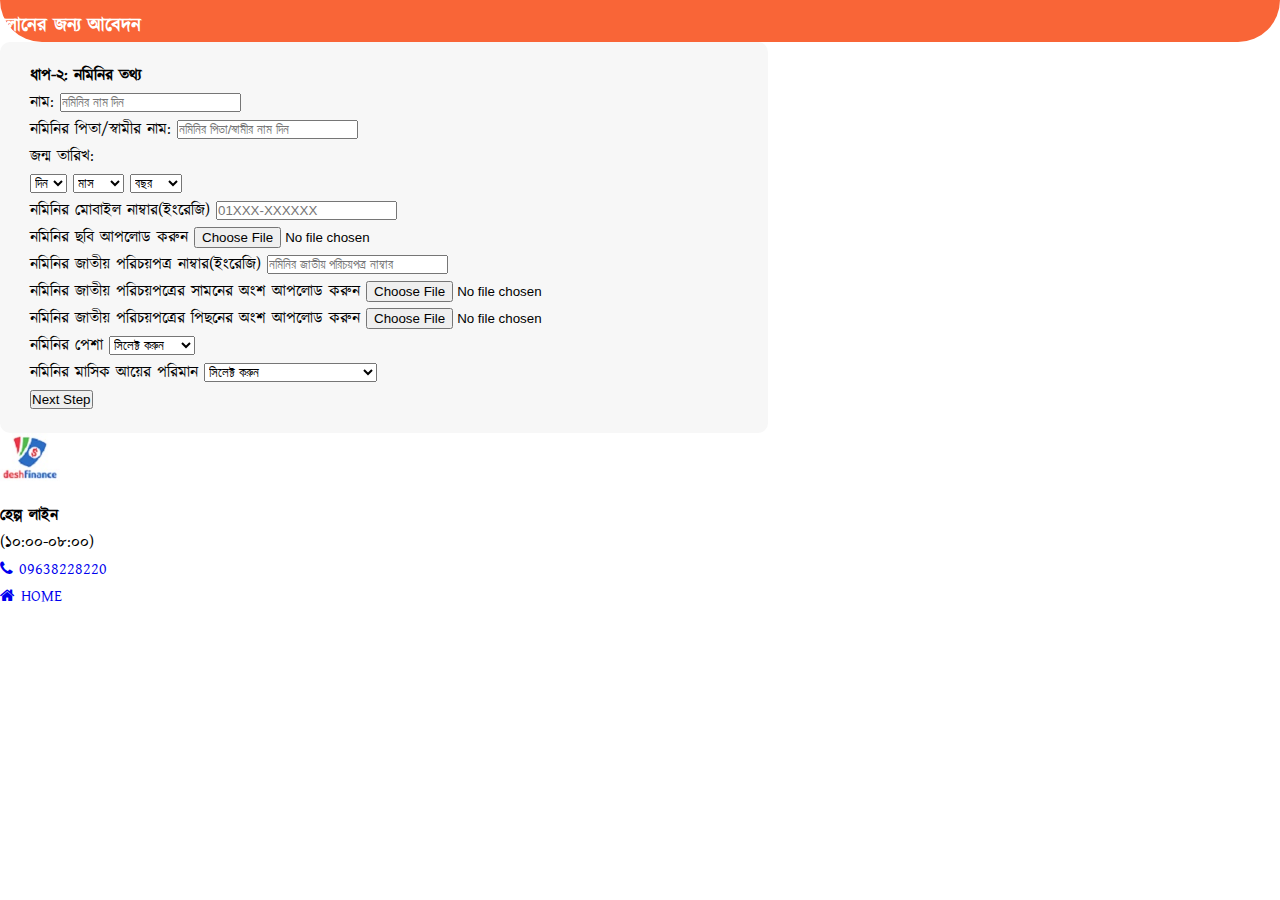
<file: step2.html>
<!doctype html>
<html lang="en">
  <head>
    <!-- Required meta tags -->
    <meta charset="utf-8">
    <meta name="viewport" content="width=device-width, initial-scale=1">

    <!-- Bootstrap CSS -->
    <link href="https://cdn.jsdelivr.net/npm/bootstrap@5.0.2/dist/css/bootstrap.min.css" rel="stylesheet" integrity="sha384-EVSTQN3/azprG1Anm3QDgpJLIm9Nao0Yz1ztcQTwFspd3yD65VohhpuuCOmLASjC" crossorigin="anonymous">
    <!--font-awesome link-->
    <link rel="stylesheet" href="https://stackpath.bootstrapcdn.com/font-awesome/4.7.0/css/font-awesome.min.css">
    <!-- custom css link -->
    <link rel="stylesheet" href="step1.css">

    <title>step2</title>
  </head>
  <body>
    <header>
        <div class="container header-box bg-danger">
            <div class="row mx-0">
                <div class="col-12 text-center">
                    <h3>লো‌নের জন‌্য আ‌বেদন</h3>
                </div>
            </div>
        </div>
    </header>
    
    <section id="step">
        <div class="container step-head py-5">
            <div class="row">
                <div class="col-12 d-flex justify-content-center">
                    <div class="step-card">
                        <div class="step-body">
                            <h4 class="bg-danger text-white py-2 px-3 d-inline-block rounded-top">ধাপ-২: ন‌মি‌নির তথ‌্য</h4>
                        </div>
                        <form action="step3.html">
                          <div class="mb-3">
                                <label for="formGroupExampleInput" class="form-label">নাম: </label>
                                <input type="text" class="form-control" id="formGroupExampleInput" placeholder="ন‌মি‌নির নাম দিন " required>
                          </div>
                          <div class="mb-3">
                                <label for="formGroupExampleInput" class="form-label"> ন‌মি‌নির পিতা/স্বামীর নাম: </label>
                                <input type="text" class="form-control" id="formGroupExampleInput" placeholder="ন‌মি‌নির পিতা/স্বামীর নাম দিন " required>
                          </div>
                          <div class="mb-3">
                                <label for="formGroupExampleInput" class="form-label">জন্ম তা‌রিখ: </label>
                                <div class="select d-flex justify-content-between">
                                    <select class="form-select me-3" aria-label="Default select example" required>
                                        <option selected>দিন </option>
                                        <option value="1">1</option> 
                                        <option value="2">2</option> 
                                        <option value="3">3</option> 
                                        <option value="4">4</option> 
                                        <option value="5">5</option> 
                                        <option value="6">6</option> 
                                        <option value="7">7</option> 
                                        <option value="8">8</option> 
                                        <option value="9">9</option> 
                                        <option value="10">10</option> 
                                        <option value="11">11</option> 
                                        <option value="12">12</option> 
                                        <option value="13">13</option> 
                                        <option value="14">14</option> 
                                        <option value="15">15</option> 
                                        <option value="16">16</option> 
                                        <option value="17">17</option> 
                                        <option value="18">18</option> 
                                        <option value="19">19</option> 
                                        <option value="20">20</option> 
                                        <option value="21">21</option> 
                                        <option value="22">22</option> 
                                        <option value="23">23</option> 
                                        <option value="24">24</option> 
                                        <option value="25">25</option> 
                                        <option value="26">26</option> 
                                        <option value="27">27</option> 
                                        <option value="28">28</option> 
                                        <option value="29">29</option> 
                                        <option value="30">30</option> 
                                        <option value="31">31</option> 
                                    </select>
                                    <select class="form-select me-3" aria-label="Default select example" required>
                                        <option selected>মাস </option>
                                        <option value="January">Jan</option>
                                        <option value="February">Feb</option>
                                        <option value="March">Mar</option>
                                        <option value="April">Apr</option>
                                        <option value="May">May</option>
                                        <option value="June">June</option>
                                        <option value="July">July</option>
                                        <option value="August">Aug</option>
                                        <option value="September">Sep</option>
                                        <option value="October">Oct</option>
                                        <option value="November">Nov</option>
                                        <option value="December">Dec</option>
                                    </select>
                                    <select class="form-select me-3" aria-label="Default select example" required>
                                        <option selected>বছর</option> 
                                        <option value="2022">2022</option> 
                                        <option value="2021">2021</option> 
                                        <option value="2020">2020</option> 
                                        <option value="2019">2019</option> 
                                        <option value="2018">2018</option> 
                                        <option value="2017">2017</option> 
                                        <option value="2016">2016</option> 
                                        <option value="2015">2015</option> 
                                        <option value="2014">2014</option> 
                                        <option value="2013">2013</option> 
                                        <option value="2012">2012</option> 
                                        <option value="2011">2011</option> 
                                        <option value="2010">2010</option> 
                                        <option value="2009">2009</option> 
                                        <option value="2008">2008</option> 
                                        <option value="2007">2007</option> 
                                        <option value="2006">2006</option> 
                                        <option value="2005">2005</option> 
                                        <option value="2004">2004</option> 
                                        <option value="2003">2003</option> 
                                        <option value="2002">2002</option> 
                                        <option value="2001">2001</option> 
                                        <option value="2000">2000</option> 
                                        <option value="1999">1999</option> 
                                        <option value="1998">1998</option> 
                                        <option value="1997">1997</option> 
                                        <option value="1996">1996</option> 
                                        <option value="1995">1995</option> 
                                        <option value="1994">1994</option> 
                                        <option value="1993">1993</option> 
                                        <option value="1992">1992</option> 
                                        <option value="1991">1991</option> 
                                        <option value="1990">1990</option> 
                                        <option value="1989">1989</option> 
                                        <option value="1988">1988</option> 
                                        <option value="1987">1987</option> 
                                        <option value="1986">1986</option> 
                                        <option value="1985">1985</option> 
                                        <option value="1984">1984</option> 
                                        <option value="1983">1983</option> 
                                        <option value="1982">1982</option> 
                                        <option value="1981">1981</option> 
                                        <option value="1980">1980</option> 
                                        <option value="1979">1979</option> 
                                        <option value="1978">1978</option> 
                                        <option value="1977">1977</option> 
                                        <option value="1976">1976</option> 
                                        <option value="1975">1975</option> 
                                        <option value="1974">1974</option> 
                                        <option value="1973">1973</option> 
                                        <option value="1972">1972</option> 
                                        <option value="1971">1971</option> 
                                        <option value="1970">1970</option> 
                                        <option value="1969">1969</option> 
                                        <option value="1968">1968</option> 
                                        <option value="1967">1967</option> 
                                        <option value="1966">1966</option> 
                                        <option value="1965">1965</option> 
                                        <option value="1964">1964</option> 
                                        <option value="1963">1963</option> 
                                        <option value="1962">1962</option> 
                                        <option value="1961">1961</option> 
                                        <option value="1960">1960</option> 
                                        <option value="1959">1959</option> 
                                        <option value="1958">1958</option> 
                                        <option value="1957">1957</option> 
                                        <option value="1956">1956</option> 
                                        <option value="1955">1955</option> 
                                        <option value="1954">1954</option> 
                                        <option value="1953">1953</option> 
                                        <option value="1952">1952</option> 
                                        <option value="1951">1951</option> 
                                        <option value="1950">1950</option> 
                                        <option value="1949">1949</option> 
                                        <option value="1948">1948</option> 
                                        <option value="1947">1947</option> 
                                        <option value="1946">1946</option> 
                                        <option value="1945">1945</option> 
                                        <option value="1944">1944</option> 
                                        <option value="1943">1943</option> 
                                        <option value="1942">1942</option> 
                                        <option value="1941">1941</option> 
                                        <option value="1940">1940</option> 
                                        <option value="1939">1939</option> 
                                        <option value="1938">1938</option> 
                                        <option value="1937">1937</option> 
                                        <option value="1936">1936</option> 
                                        <option value="1935">1935</option> 
                                        <option value="1934">1934</option> 
                                        <option value="1933">1933</option> 
                                        <option value="1932">1932</option> 
                                        <option value="1931">1931</option> 
                                        <option value="1930">1930</option> 
                                        <option value="1929">1929</option> 
                                        <option value="1928">1928</option> 
                                        <option value="1927">1927</option> 
                                        <option value="1926">1926</option> 
                                        <option value="1925">1925</option> 
                                        <option value="1924">1924</option> 
                                        <option value="1923">1923</option> 
                                        <option value="1922">1922</option> 
                                        <option value="1921">1921</option> 
                                        <option value="1920">1920</option> 
                                        <option value="1919">1919</option> 
                                        <option value="1918">1918</option> 
                                        <option value="1917">1917</option> 
                                        <option value="1916">1916</option> 
                                        <option value="1915">1915</option> 
                                        <option value="1914">1914</option> 
                                        <option value="1913">1913</option> 
                                        <option value="1912">1912</option> 
                                        <option value="1911">1911</option> 
                                        <option value="1910">1910</option> 
                                        <option value="1909">1909</option> 
                                        <option value="1908">1908</option> 
                                        <option value="1907">1907</option> 
                                        <option value="1906">1906</option> 
                                        <option value="1905">1905</option> 
                                        <option value="1904">1904</option> 
                                        <option value="1903">1903</option> 
                                        <option value="1902">1902</option> 
                                        <option value="1901">1901</option> 
                                        <option value="1900">1900</option> 
                                    </select>
                                </div>
                          </div>
                          <div class="mb-3">
                            <label for="formGroupExampleInput" class="form-label">ন‌মি‌নির মোবাইল নাম্বার(ইংরেজি)</label>
                            <input type="tel" class="form-control" id="formGroupExampleInput" placeholder="01XXX-XXXXXX" required aria-invalid="true">
                          </div>
                          <div class="mb-3">
                            <label for="formGroupExampleInput" class="form-label">ন‌মি‌নির ছ‌বি আপ‌লোড করুন</label>
                            <input type="file" class="form-control" id="formGroupExampleInput" required>
                          </div>
                          <div class="mb-3">
                            <label for="formGroupExampleInput" class="form-label"> ন‌মি‌নির জাতীয় পরিচয়পত্র নাম্বার(ইংরেজি)</label>
                            <input type="number" class="form-control" id="formGroupExampleInput" placeholder="ন‌মি‌নির জাতীয় পরিচয়পত্র নাম্বার" required aria-invalid="true">
                          </div>
                          <div class="mb-3">
                            <label for="formGroupExampleInput" class="form-label"> ন‌মি‌নির জাতীয় পরিচয়পত্রের সামনের অংশ আপ‌লোড করুন</label>
                            <input type="file" class="form-control" id="formGroupExampleInput" required>
                          </div>
                          <div class="mb-3">
                            <label for="formGroupExampleInput" class="form-label">ন‌মি‌নির জাতীয় পরিচয়পত্রের পিছ‌নের অংশ আপ‌লোড করুন</label>
                            <input type="file" class="form-control" id="formGroupExampleInput" required>
                          </div>

                          <div class="mb-3">
                            <label for="formGroupExampleInput" class="form-label">ন‌মি‌নির পেশা</label>
                                <select class="form-select me-3" aria-label="Default select   example" required>
                                    <option selected>সিলেক্ট করুন </option>
                                    <option value="GOVERNMENT_SERVICE">সরকারী চাকরি</option>
                                    <option value="PRIVATE_SERVICE">বেসরকারী চাকরি</option>
                                    <option value="BUSINESS">ব্যবসা</option>
                                    <option value="SELF_EMPLOYMENT">আত্মকর্মসংস্থান</option>
                                    <option value="STUDENT">শিক্ষার্থী</option>
                                    <option value="HOUSEWIFE">গৃহিণী</option>
                                    <option value="RETIRED">অবসরপ্রাপ্ত</option>
                                </select>
                                
                           
                          </div>
                          <div class="mb-3">
                            <label for="formGroupExampleInput" class="form-label">ন‌মি‌নির মাসিক আয়ের পরিমান</label>
                                <select class="form-select me-3" aria-label="Default select   example" required>
                                    <option selected>সিলেক্ট করুন </option>
                                    <option value="BELOW_ONE_THOUSAND">১,০০০ টাকার নিম্নে</option>
                                    <option value="ONE_THOUSAND_TO_FIVE_THOUSAND">১,০০১ টাকা থেকে ৫,০০০ টাকা</option>
                                    <option value="FIVE_THOUSAND_TO_TEN_THOUSAND">৫,০০১ টাকা থেকে ১০,০০০ টাকা</option>
                                    <option value="TEN_THOUSAND_TO_TWENTY_THOUSAND">১০,০০১ টাকা থেকে ২০,০০০ টাকা</option>
                                    <option value="TWENTY_THOUSAND_TO_FIFTY_THOUSAND">২০,০০১ টাকা থেকে ৫০,০০০ টাকা</option>
                                    <option value="FIFTY_THOUSAND_TO_ONE_HUNDRED_THOUSAND">৫০,০০১ টাকা থেকে ১০০,০০০ টাকা</option>
                                    <option value="ONE_HUNDRED_THOUSAND_TO_TWO_HUNDRED_THOUSAND">১০০,০০১ টাকা থেকে ২০০,০০০ টাকা</option>
                                    <option value="ABOVE_TWO_HUNDRED_THOUSAND">২০০,০০০ টাকার উর্ধ্বে</option>
                                </select>
                                
                           
                          </div>
                          
                          <button type="submit" class="btn btn-danger btn-lg ">Next Step</button>
                        </form>

                    </div>
                </div>
            </div>
        </div>
    </section>
    <footer id="footer text-white">
      <div class="container-lg footer bg-danger py-3 rounded-top">
          <div class="row">
              <div class="col-3 d-flex align-items-center">
                  <a href="#" class="ps-3 w-25"><img src="img/dash_logo.jpg" alt=""></a>
              </div>
              <div class="col-5">
                <div class="social">
                  <div class="help text-white">
                    <h4 class="d-inline">হেল্প লাইন</h4>
                    <p class="d-inline">(১০:০০-০৮:০০)</p>
                  </div>
                  <div class="phone text-white mt-2">
                    <a href="tel:09638228220" class="text-white border-white"><i class="fa fa-phone"></i> 09638228220</a>
                  </div>
                </div>
              </div>
              <div class="col-4 d-flex align-items-center log-out">
                <a href="index.html" class="btn text-white"><i class="fa fa-home" aria-hidden="true"></i> HOME</a>
              </div>
          </div>
      </div>
  </footer>

    <!-- Optional JavaScript; choose one of the two! -->

    <!-- Option 1: Bootstrap Bundle with Popper -->
    <script src="https://cdn.jsdelivr.net/npm/bootstrap@5.0.2/dist/js/bootstrap.bundle.min.js" integrity="sha384-MrcW6ZMFYlzcLA8Nl+NtUVF0sA7MsXsP1UyJoMp4YLEuNSfAP+JcXn/tWtIaxVXM" crossorigin="anonymous"></script>
  </body>
</html>
</file>
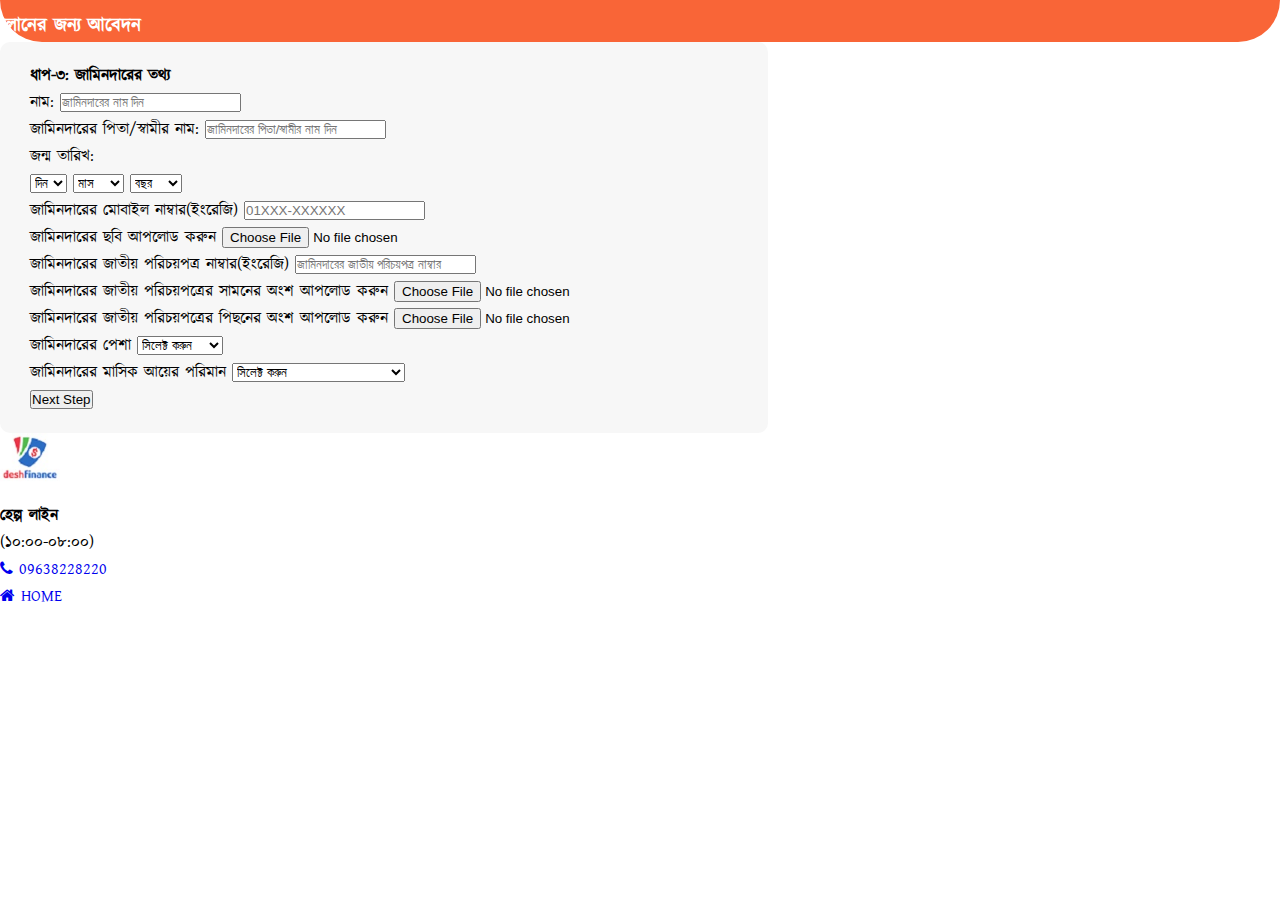
<file: step3.html>
<!doctype html>
<html lang="en">
  <head>
    <!-- Required meta tags -->
    <meta charset="utf-8">
    <meta name="viewport" content="width=device-width, initial-scale=1">

    <!-- Bootstrap CSS -->
    <link href="https://cdn.jsdelivr.net/npm/bootstrap@5.0.2/dist/css/bootstrap.min.css" rel="stylesheet" integrity="sha384-EVSTQN3/azprG1Anm3QDgpJLIm9Nao0Yz1ztcQTwFspd3yD65VohhpuuCOmLASjC" crossorigin="anonymous">
    <!--font-awesome link-->
    <link rel="stylesheet" href="https://stackpath.bootstrapcdn.com/font-awesome/4.7.0/css/font-awesome.min.css">
    <!-- custom css link -->
    <link rel="stylesheet" href="step1.css">

    <title>step3</title>
  </head>
  <body>
    <header>
        <div class="container header-box bg-danger">
            <div class="row mx-0">
                <div class="col-12 text-center">
                    <h3>লো‌নের জন‌্য আ‌বেদন</h3>
                </div>
            </div>
        </div>
    </header>
    
    <section id="step">
        <div class="container step-head py-5">
            <div class="row">
                <div class="col-12 d-flex justify-content-center">
                    <div class="step-card">
                        <div class="step-body">
                            <h4 class="bg-danger text-white py-2 px-3 d-inline-block rounded-top">ধাপ-৩: জা‌মিনদারের তথ‌্য</h4>
                        </div>
                        <form action="step4.html">
                          <div class="mb-3">
                                <label for="formGroupExampleInput" class="form-label">নাম: </label>
                                <input type="text" class="form-control" id="formGroupExampleInput" placeholder="জা‌মিনদারের নাম দিন " required>
                          </div>
                          <div class="mb-3">
                                <label for="formGroupExampleInput" class="form-label">জা‌মিনদারের পিতা/স্বামীর নাম: </label>
                                <input type="text" class="form-control" id="formGroupExampleInput" placeholder="জা‌মিনদারের পিতা/স্বামীর নাম দিন " required>
                          </div>
                          <div class="mb-3">
                                <label for="formGroupExampleInput" class="form-label">জন্ম তা‌রিখ: </label>
                                <div class="select d-flex justify-content-between">
                                    <select class="form-select me-3" aria-label="Default select example" required>
                                        <option selected>দিন </option>
                                        <option value="1">1</option> 
                                        <option value="2">2</option> 
                                        <option value="3">3</option> 
                                        <option value="4">4</option> 
                                        <option value="5">5</option> 
                                        <option value="6">6</option> 
                                        <option value="7">7</option> 
                                        <option value="8">8</option> 
                                        <option value="9">9</option> 
                                        <option value="10">10</option> 
                                        <option value="11">11</option> 
                                        <option value="12">12</option> 
                                        <option value="13">13</option> 
                                        <option value="14">14</option> 
                                        <option value="15">15</option> 
                                        <option value="16">16</option> 
                                        <option value="17">17</option> 
                                        <option value="18">18</option> 
                                        <option value="19">19</option> 
                                        <option value="20">20</option> 
                                        <option value="21">21</option> 
                                        <option value="22">22</option> 
                                        <option value="23">23</option> 
                                        <option value="24">24</option> 
                                        <option value="25">25</option> 
                                        <option value="26">26</option> 
                                        <option value="27">27</option> 
                                        <option value="28">28</option> 
                                        <option value="29">29</option> 
                                        <option value="30">30</option> 
                                        <option value="31">31</option> 
                                    </select>
                                    <select class="form-select me-3" aria-label="Default select example" required>
                                        <option selected>মাস </option>
                                        <option value="January">Jan</option>
                                        <option value="February">Feb</option>
                                        <option value="March">Mar</option>
                                        <option value="April">Apr</option>
                                        <option value="May">May</option>
                                        <option value="June">June</option>
                                        <option value="July">July</option>
                                        <option value="August">Aug</option>
                                        <option value="September">Sep</option>
                                        <option value="October">Oct</option>
                                        <option value="November">Nov</option>
                                        <option value="December">Dec</option>
                                    </select>
                                    <select class="form-select me-3" aria-label="Default select example" required>
                                        <option selected>বছর</option> 
                                        <option value="2022">2022</option> 
                                        <option value="2021">2021</option> 
                                        <option value="2020">2020</option> 
                                        <option value="2019">2019</option> 
                                        <option value="2018">2018</option> 
                                        <option value="2017">2017</option> 
                                        <option value="2016">2016</option> 
                                        <option value="2015">2015</option> 
                                        <option value="2014">2014</option> 
                                        <option value="2013">2013</option> 
                                        <option value="2012">2012</option> 
                                        <option value="2011">2011</option> 
                                        <option value="2010">2010</option> 
                                        <option value="2009">2009</option> 
                                        <option value="2008">2008</option> 
                                        <option value="2007">2007</option> 
                                        <option value="2006">2006</option> 
                                        <option value="2005">2005</option> 
                                        <option value="2004">2004</option> 
                                        <option value="2003">2003</option> 
                                        <option value="2002">2002</option> 
                                        <option value="2001">2001</option> 
                                        <option value="2000">2000</option> 
                                        <option value="1999">1999</option> 
                                        <option value="1998">1998</option> 
                                        <option value="1997">1997</option> 
                                        <option value="1996">1996</option> 
                                        <option value="1995">1995</option> 
                                        <option value="1994">1994</option> 
                                        <option value="1993">1993</option> 
                                        <option value="1992">1992</option> 
                                        <option value="1991">1991</option> 
                                        <option value="1990">1990</option> 
                                        <option value="1989">1989</option> 
                                        <option value="1988">1988</option> 
                                        <option value="1987">1987</option> 
                                        <option value="1986">1986</option> 
                                        <option value="1985">1985</option> 
                                        <option value="1984">1984</option> 
                                        <option value="1983">1983</option> 
                                        <option value="1982">1982</option> 
                                        <option value="1981">1981</option> 
                                        <option value="1980">1980</option> 
                                        <option value="1979">1979</option> 
                                        <option value="1978">1978</option> 
                                        <option value="1977">1977</option> 
                                        <option value="1976">1976</option> 
                                        <option value="1975">1975</option> 
                                        <option value="1974">1974</option> 
                                        <option value="1973">1973</option> 
                                        <option value="1972">1972</option> 
                                        <option value="1971">1971</option> 
                                        <option value="1970">1970</option> 
                                        <option value="1969">1969</option> 
                                        <option value="1968">1968</option> 
                                        <option value="1967">1967</option> 
                                        <option value="1966">1966</option> 
                                        <option value="1965">1965</option> 
                                        <option value="1964">1964</option> 
                                        <option value="1963">1963</option> 
                                        <option value="1962">1962</option> 
                                        <option value="1961">1961</option> 
                                        <option value="1960">1960</option> 
                                        <option value="1959">1959</option> 
                                        <option value="1958">1958</option> 
                                        <option value="1957">1957</option> 
                                        <option value="1956">1956</option> 
                                        <option value="1955">1955</option> 
                                        <option value="1954">1954</option> 
                                        <option value="1953">1953</option> 
                                        <option value="1952">1952</option> 
                                        <option value="1951">1951</option> 
                                        <option value="1950">1950</option> 
                                        <option value="1949">1949</option> 
                                        <option value="1948">1948</option> 
                                        <option value="1947">1947</option> 
                                        <option value="1946">1946</option> 
                                        <option value="1945">1945</option> 
                                        <option value="1944">1944</option> 
                                        <option value="1943">1943</option> 
                                        <option value="1942">1942</option> 
                                        <option value="1941">1941</option> 
                                        <option value="1940">1940</option> 
                                        <option value="1939">1939</option> 
                                        <option value="1938">1938</option> 
                                        <option value="1937">1937</option> 
                                        <option value="1936">1936</option> 
                                        <option value="1935">1935</option> 
                                        <option value="1934">1934</option> 
                                        <option value="1933">1933</option> 
                                        <option value="1932">1932</option> 
                                        <option value="1931">1931</option> 
                                        <option value="1930">1930</option> 
                                        <option value="1929">1929</option> 
                                        <option value="1928">1928</option> 
                                        <option value="1927">1927</option> 
                                        <option value="1926">1926</option> 
                                        <option value="1925">1925</option> 
                                        <option value="1924">1924</option> 
                                        <option value="1923">1923</option> 
                                        <option value="1922">1922</option> 
                                        <option value="1921">1921</option> 
                                        <option value="1920">1920</option> 
                                        <option value="1919">1919</option> 
                                        <option value="1918">1918</option> 
                                        <option value="1917">1917</option> 
                                        <option value="1916">1916</option> 
                                        <option value="1915">1915</option> 
                                        <option value="1914">1914</option> 
                                        <option value="1913">1913</option> 
                                        <option value="1912">1912</option> 
                                        <option value="1911">1911</option> 
                                        <option value="1910">1910</option> 
                                        <option value="1909">1909</option> 
                                        <option value="1908">1908</option> 
                                        <option value="1907">1907</option> 
                                        <option value="1906">1906</option> 
                                        <option value="1905">1905</option> 
                                        <option value="1904">1904</option> 
                                        <option value="1903">1903</option> 
                                        <option value="1902">1902</option> 
                                        <option value="1901">1901</option> 
                                        <option value="1900">1900</option> 
                                    </select>
                                </div>
                          </div>
                          <div class="mb-3">
                            <label for="formGroupExampleInput" class="form-label">জা‌মিনদারের মোবাইল নাম্বার(ইংরেজি)</label>
                            <input type="tel" class="form-control" id="formGroupExampleInput" placeholder="01XXX-XXXXXX" required aria-invalid="true">
                          </div>
                          <div class="mb-3">
                            <label for="formGroupExampleInput" class="form-label">জা‌মিনদারের ছ‌বি আপ‌লোড করুন</label>
                            <input type="file" class="form-control" id="formGroupExampleInput" required>
                          </div>
                          <div class="mb-3">
                            <label for="formGroupExampleInput" class="form-label">জা‌মিনদারের জাতীয় পরিচয়পত্র নাম্বার(ইংরেজি)</label>
                            <input type="number" class="form-control" id="formGroupExampleInput" placeholder="জা‌মিনদারের জাতীয় পরিচয়পত্র নাম্বার" required aria-invalid="true">
                          </div>
                          <div class="mb-3">
                            <label for="formGroupExampleInput" class="form-label">জা‌মিনদারের জাতীয় পরিচয়পত্রের সামনের অংশ আপ‌লোড করুন</label>
                            <input type="file" class="form-control" id="formGroupExampleInput" required>
                          </div>
                          <div class="mb-3">
                            <label for="formGroupExampleInput" class="form-label">জা‌মিনদারের জাতীয় পরিচয়পত্রের পিছ‌নের অংশ আপ‌লোড করুন</label>
                            <input type="file" class="form-control" id="formGroupExampleInput" required>
                          </div>

                          <div class="mb-3">
                            <label for="formGroupExampleInput" class="form-label">জা‌মিনদারের পেশা</label>
                                <select class="form-select me-3" aria-label="Default select   example" required>
                                    <option selected>সিলেক্ট করুন </option>
                                    <option value="GOVERNMENT_SERVICE">সরকারী চাকরি</option>
                                    <option value="PRIVATE_SERVICE">বেসরকারী চাকরি</option>
                                    <option value="BUSINESS">ব্যবসা</option>
                                    <option value="SELF_EMPLOYMENT">আত্মকর্মসংস্থান</option>
                                    <option value="STUDENT">শিক্ষার্থী</option>
                                    <option value="HOUSEWIFE">গৃহিণী</option>
                                    <option value="RETIRED">অবসরপ্রাপ্ত</option>
                                </select>
                                
                           
                          </div>
                          <div class="mb-3">
                            <label for="formGroupExampleInput" class="form-label">জা‌মিনদারের মাসিক আয়ের পরিমান</label>
                                <select class="form-select me-3" aria-label="Default select   example" required>
                                    <option selected>সিলেক্ট করুন </option>
                                    <option value="BELOW_ONE_THOUSAND">১,০০০ টাকার নিম্নে</option>
                                    <option value="ONE_THOUSAND_TO_FIVE_THOUSAND">১,০০১ টাকা থেকে ৫,০০০ টাকা</option>
                                    <option value="FIVE_THOUSAND_TO_TEN_THOUSAND">৫,০০১ টাকা থেকে ১০,০০০ টাকা</option>
                                    <option value="TEN_THOUSAND_TO_TWENTY_THOUSAND">১০,০০১ টাকা থেকে ২০,০০০ টাকা</option>
                                    <option value="TWENTY_THOUSAND_TO_FIFTY_THOUSAND">২০,০০১ টাকা থেকে ৫০,০০০ টাকা</option>
                                    <option value="FIFTY_THOUSAND_TO_ONE_HUNDRED_THOUSAND">৫০,০০১ টাকা থেকে ১০০,০০০ টাকা</option>
                                    <option value="ONE_HUNDRED_THOUSAND_TO_TWO_HUNDRED_THOUSAND">১০০,০০১ টাকা থেকে ২০০,০০০ টাকা</option>
                                    <option value="ABOVE_TWO_HUNDRED_THOUSAND">২০০,০০০ টাকার উর্ধ্বে</option>
                                </select>
                                
                           
                          </div>
                          
                          <button type="submit" class="btn btn-danger btn-lg ">Next Step</button>
                        </form>

                    </div>
                </div>
            </div>
        </div>
    </section>
    <footer id="footer text-white">
      <div class="container-lg footer bg-danger py-3 rounded-top">
          <div class="row">
              <div class="col-3 d-flex align-items-center">
                  <a href="#" class="ps-3 w-25"><img src="img/dash_logo.jpg" alt=""></a>
              </div>
              <div class="col-5">
                <div class="social">
                  <div class="help text-white">
                    <h4 class="d-inline">হেল্প লাইন</h4>
                    <p class="d-inline">(১০:০০-০৮:০০)</p>
                  </div>
                  <div class="phone text-white mt-2">
                    <a href="tel:09638228220" class="text-white border-white"><i class="fa fa-phone"></i> 09638228220</a>
                  </div>
                </div>
              </div>
              <div class="col-4 d-flex align-items-center log-out">
                <a href="index.html" class="btn text-white"><i class="fa fa-home" aria-hidden="true"></i> HOME</a>
              </div>
          </div>
      </div>
  </footer>

    <!-- Optional JavaScript; choose one of the two! -->

    <!-- Option 1: Bootstrap Bundle with Popper -->
    <script src="https://cdn.jsdelivr.net/npm/bootstrap@5.0.2/dist/js/bootstrap.bundle.min.js" integrity="sha384-MrcW6ZMFYlzcLA8Nl+NtUVF0sA7MsXsP1UyJoMp4YLEuNSfAP+JcXn/tWtIaxVXM" crossorigin="anonymous"></script>
  </body>
</html>
</file>
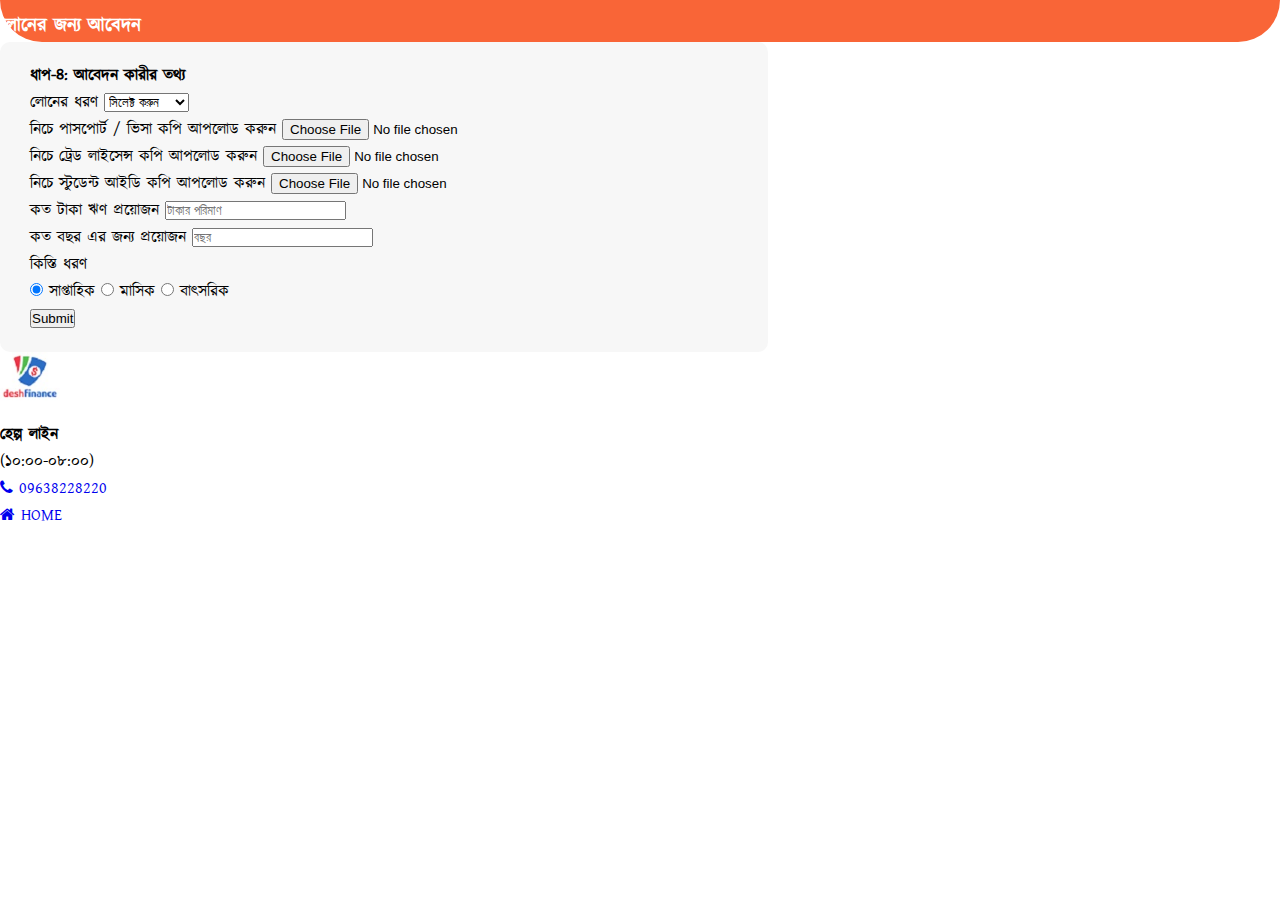
<file: step4.html>
<!doctype html>
<html lang="en">
  <head>
    <!-- Required meta tags -->
    <meta charset="utf-8">
    <meta name="viewport" content="width=device-width, initial-scale=1">

    <!-- Bootstrap CSS -->
    <link href="https://cdn.jsdelivr.net/npm/bootstrap@5.0.2/dist/css/bootstrap.min.css" rel="stylesheet" integrity="sha384-EVSTQN3/azprG1Anm3QDgpJLIm9Nao0Yz1ztcQTwFspd3yD65VohhpuuCOmLASjC" crossorigin="anonymous">
    <!--font-awesome link-->
    <link rel="stylesheet" href="https://stackpath.bootstrapcdn.com/font-awesome/4.7.0/css/font-awesome.min.css">
    <!-- custom css link -->
    <link rel="stylesheet" href="step1.css">

    <title>step4</title>
  </head>
  <body>
    <header>
        <div class="container header-box bg-danger">
            <div class="row mx-0">
                <div class="col-12 text-center">
                    <h3>লো‌নের জন‌্য আ‌বেদন</h3>
                </div>
            </div>
        </div>
    </header>
    
    <section id="step">
        <div class="container step-head py-5">
            <div class="row">
                <div class="col-12 d-flex justify-content-center">
                    <div class="step-card">
                        <div class="step-body">
                            <h4 class="bg-danger text-white py-2 px-3 d-inline-block rounded-top">ধাপ-৪: আ‌বেদন কারীর তথ‌্য</h4>
                        </div>
                        <form action="">
                          <div class="mb-3">
                            <label for="formGroupExampleInput" class="form-label">লোনের ধরণ </label>
                                <select class="form-select me-3" aria-label="Default select   example" required>
                                    <option selected>সিলেক্ট করুন </option>
                                    <option value="GOVERNMENT_SERVICE" class="tab-1">প্রবাসী লোন</option>
                                    <option value="PRIVATE_SERVICE">পা‌র্সোনাল লোন</option>
                                    <option value="BUSINESS" class="tab-2">ব‌্যবসায়ী লোন</option>
                                    <option value="SELF_EMPLOYMENT">কৃ‌ষি লোন</option>
                                    <option value="STUDENT" class="tab-3">স্টু‌ডেন্ট লোন</option>
                                    <option value="HOUSEWIFE">হোম লোন</option>
                                    
                                    <option value="RETIRED">গাড়ী লোন
                                    </option>
                                </select>
                                
                           
                          </div>
                          <div class="mb-3 tab1-contain">
                            <label for="formGroupExampleInput" class="form-label">নিচে পাসপোর্ট / ভিসা কপি আপলোড করুন </label>
                            <input type="file" class="form-control" placeholder="পাসপোর্ট / ভিসা কপি" required>
                          </div>
                          <div class="mb-3 tab2-contain">
                            <label for="formGroupExampleInput" class="form-label">নিচে ট্রেড লাই‌সেন্স কপি আপলোড করুন </label>
                            <input type="file" class="form-control" placeholder="ট্রেড লাই‌সেন্স কপি" required>
                          </div>
                          <div class="mb-3 tab3-contain">
                            <label for="formGroupExampleInput" class="form-label">নিচে স্টু‌ডেন্ট আই‌ডি কপি আপলোড করুন </label>
                            <input type="file" class="form-control" placeholder="স্টু‌ডেন্ট আই‌ডি কপি" required>
                          </div>
                          <div class="mb-3">
                            <label for="formGroupExampleInput" class="form-label">কত টাকা ঋণ প্রয়োজন</label>
                            <input type="number" class="form-control" id="formGroupExampleInput" placeholder="টাকার পরিমাণ " required aria-invalid="true">
                          </div>
                          <div class="mb-3">
                            <label for="formGroupExampleInput" class="form-label">কত বছর এর জন‌্য প্রয়োজন</label>
                            <input type="number" class="form-control" id="formGroupExampleInput" placeholder="বছর " required aria-invalid="true">
                          </div>
                          <div class="mb-3">
                            <label for="formGroupExampleInput" class="form-label">
                              ‌কি‌স্তি ধরণ</label><br>
                            <div class="btn-group" role="group" aria-label="Basic radio toggle button group">
                              <input type="radio" class="btn-check" name="btnradio" id="btnradio1" autocomplete="off" checked>
                              <label class="btn btn-outline-danger me-1 px-md-5" for="btnradio1">সাপ্তা‌হিক</label>
                            
                              <input type="radio" class="btn-check" name="btnradio" id="btnradio2" autocomplete="off">
                              <label class="btn btn-outline-danger me-1 px-md-5" for="btnradio2">মা‌সিক</label>
                            
                              <input type="radio" class="btn-check" name="btnradio" id="btnradio3" autocomplete="off">
                              <label class="btn btn-outline-danger px-md-5" for="btnradio3">বাৎস‌রিক </label>
                            </div>
                          </div>
                          
                          <button type="submit" class="btn btn-danger btn-lg ">Submit</button>
                        </form>

                    </div>
                </div>
            </div>
        </div>
    </section>
    <footer id="footer text-white">
      <div class="container-lg footer bg-danger py-3 rounded-top">
          <div class="row">
              <div class="col-3 d-flex align-items-center">
                  <a href="#" class="ps-3 w-25"><img src="img/dash_logo.jpg" alt=""></a>
              </div>
              <div class="col-5">
                <div class="social">
                  <div class="help text-white">
                    <h4 class="d-inline">হেল্প লাইন</h4>
                    <p class="d-inline">(১০:০০-০৮:০০)</p>
                  </div>
                  <div class="phone text-white mt-2">
                    <a href="tel:09638228220" class="text-white border-white"><i class="fa fa-phone"></i> 09638228220</a>
                  </div>
                </div>
              </div>
              <div class="col-4 d-flex align-items-center log-out">
                <a href="index.html" class="btn text-white"><i class="fa fa-home" aria-hidden="true"></i> HOME</a>
              </div>
          </div>
      </div>
  </footer>

    <!-- Optional JavaScript; choose one of the two! -->
    <script src="https://ajax.googleapis.com/ajax/libs/jquery/3.6.0/jquery.min.js"></script>

    <!-- Option 1: Bootstrap Bundle with Popper -->
    <script src="https://cdn.jsdelivr.net/npm/bootstrap@5.0.2/dist/js/bootstrap.bundle.min.js" integrity="sha384-MrcW6ZMFYlzcLA8Nl+NtUVF0sA7MsXsP1UyJoMp4YLEuNSfAP+JcXn/tWtIaxVXM" crossorigin="anonymous"></script>

    <!-- <script>
      $(document).ready(function() {
          $('.tab1-contain').show();
          $('.tab2-contain').hide();
          $('.tab3-contain').hide();
          

          $('.tab-1').click(function() {
              $('.tab1-contain').show();
              $('.tab2-contain').hide();
              $('.tab3-contain').hide();
              
          });
          $('.tab-2').click(function() {
              $('.tab1-contain').hide();
              $('.tab2-contain').show();
              $('.tab3-contain').hide();
              
          });
          $('.tab-3').click(function() {
              $('.tab1-contain').hide();
              $('.tab2-contain').hide();
              $('.tab3-contain').show();
              
          });

      })

  </script> -->
  </body>
</html>
</file>
<file: style.css>
*{
    margin: 0;
    padding: 0;
    box-sizing: border-box;
}
@font-face{
    font-family: 'Kalpurush';
    src: url(fonts/Kalpurush.ttf);
}
body{
    font-family: 'kalpurush';
    
}

p{
    margin: 0%;
}
a{
    text-decoration:none;
}
ul{
    padding: 0%;
}
#user_id{
    width: 100%;
    margin:auto 0 ;
}
.user-container{
    background: #F96537;
    padding: 10px 150px;
    margin-top: 5px;
    border-bottom-left-radius: 50px ;
    border-bottom-right-radius: 50px ;
    
}
.profile{
    display: flex;
    align-items: center;
}
.profile-img{
    border-radius: 100%;
    max-width: 120px;
    max-height: 120px;
}
.profile-img a img{
   width: 120px;
    max-height: 120px;
    border-radius: 100%;
    border: 4px solid #fff;
}
.profile-text{
    margin-left: 20px;
    color: #fff;
}
.admin{
    font-size: small;
}
.b-box{
    display: flex;
    justify-content: flex-end;
}
.balance-box{
    padding: 20px 30px;
    border-radius: 10px;
    background:#fff;
    display: flex;
    justify-content: center;
    align-items: center;
    font-size: 22px;
}
.price{
    font-weight: bold;
    font-size: 20px;
}


/*************************
    option section CSS
 *************************/
 #option{
     padding-top: 50px;
 }
 .option{
     padding: 0 150px;
 }
 .option-box{
     text-align: center;
 }
 .option-box img{
     width: 100px;
     margin-bottom: 10px;
 }
 .option-box a{
     color: #000;
     font-weight: 700;
     transition: all 0.2s ease;

 }
 .option-box a:hover{
     color: #F96537;
     transition: all 0.2s ease;
 }

 
 /* owl carousl css */
 .item img{
     width: 100%;
     max-height: 450px;
 }
 .owl-theme .owl-nav {
    display: none;
}
 .owl-theme .owl-dots {
    position: absolute;
    bottom: 10px;
    left: 32px;
}
.owl-theme .owl-dots .owl-dot.active span, .owl-theme .owl-dots .owl-dot:hover span {
    background: #F96537;
}
.footer{
    padding: 0 150px;
    background: #F96537;
    border-top-left-radius: 50px;
    border-top-right-radius: 50px;
}
.footer a{
    display: inline-block;
}
.footer img{
    width: 60px;
}
.social{
    margin-top: 30px;
    
}

.social a{
    color: #fff !important;
    font-size: 20px;
    
    
    
}

.fa-phone{
    transform: rotate(25deg);
}
 

/* log out */
.log-out a{
    font-size: 16px;
    font-weight: bold;
    color: #fff;
    border: 1px solid #fff;
    /* padding: 10px 10px; */
    transition: all .5s ease;
}
.log-out a:hover{
    background: #fff;
    color: #e51017;
    transition: all .5s ease;
}
</file>
<file: css/responsive.css>
/* 
  ##Device = Desktops
  ##Screen = 1281px to higher resolution desktops
*/
@media (min-width:1400px) {
   
    }

    
@media (min-width: 1200px) and (max-width:1399px) {
  
   
    
  }
  
  /* 
    ##Device = Laptops, Desktops
    ##Screen = B/w 1025px to 1280px
  */
  
  @media (min-width: 992px) and (max-width: 1199px) {
    .user-container,.option,.footer{
        padding: 10px 80px;
    }
   
    
  }
  
  /* 
    ##Device = Tablets, Ipads (portrait)
    ##Screen = B/w 768px to 1024px
  */
  
  @media (min-width: 768px) and (max-width: 991px) {
    
    .user-container,.option,.footer{
        padding: 10px 60px;
    }
   
    
  }
  
  /* 
    ##Device = Tablets, Ipads (landscape)
    ##Screen = B/w 768px to 1024px
  */
  
  @media (min-width: 768px) and (max-width: 991px) and (orientation: landscape) {
    .user-container,.option,.footer{
        padding: 10px 80px;
    }
   .item img{
       max-height: 350px;
   }
 
  }
    
  
  /* 
    ##Device = Low Resolution Tablets, Mobiles (Landscape)
    ##Screen = B/w 481px to 767px
  */
  
  @media (min-width: 576px) and (max-width: 767px) {
    
    .user-container,.option,.footer{
        padding: 10px 50px;
        border-radius: 0%;

    }
    .item img{
        max-height: 350px;
    }
    .profile-img a img,.balance-box,.option-box img {
        width: 80px;
        max-height: 80px;
    }
    .option-box img {
        width: 60px;
        height: 60px;
    }
    .option-box a{
        font-size: 12px;
    }
    .profile-text h4{
        font-size: 18px;
    }
    .profile-text p{
        font-size: 14px;
    }
    .balance-text,.balance-text span{
        font-size: 12px;
    }
    
  }
  
  /* 
    ##Device = Most of the Smartphones Mobiles (Portrait)
    ##Screen = B/w 320px to 479px
  */
  
  @media (min-width: 349px) and (max-width: 575px) {
    .user-container,.option,.footer{
        padding: 10px 10px;
    border-radius: 0%;
    }
    .footer{
        padding: 0 10px;
    }
    .col-3{
        padding: 0;
    }
    .b-box {
        justify-content: center;
    }
    .item img{
        max-height: 200px;
    }
    .fa{
        font-size: 16px;
    }
    .profile-img a img{
        border: 2px solid #fff;
    }
    .profile-img a img,.balance-box,.option-box img {
        width: 60px;
        max-height: 60px;
    }
    #option {
        padding-top: 20px;
    }
    .pt-5 {
        padding-top: 1.5rem!important;
    }
    .py-5 {
        padding-top: 1.5rem!important;
        padding-bottom: 1.5rem!important;
    }
    .option-box img {
        width: 50px;
        height: 50px;
    }
    .option-box a{
        font-size: 10px;
    }
    .profile-text {
        margin-left: 10px;
    }

    .profile-text h4{
        font-size: 12px;
    }
    .admin {
        font-size: 8px;
    }
    .profile-text p{
        font-size: 10px;
    }
    .balance-text,.balance-text span{
        font-size: 10px;
    }
    .social ul li a {
        margin-right: 12px;
    }
    .log-out a {
        font-size: 12px;
    }
    .social a {
       
        font-size: 16px;
    }
    
   
  }
 
  @media (min-width: 250px) and (max-width: 348px) {
    
    .user-container,.option,.footer{
        padding: 10px 10px;
    border-radius: 0%;
    }
    .social{
        text-align: left;
    }
    .footer{
        padding: 0 10px;
    }
    .col-3{
        padding: 0;
    }
    .b-box {
        justify-content: center;
    }
    .item img{
        max-height: 180px;
    }
    .fa{
        font-size: 16px;
    }
    .profile-img a img{
        border: 2px solid #fff;
    }
    .profile-img a img,.balance-box,.option-box img {
        width: 60px;
        max-height: 60px;
    }
    #option {
        padding-top: 20px;
    }
    .pt-5 {
        padding-top: 1.5rem!important;
    }
    .py-5 {
        padding-top: 1.5rem!important;
        padding-bottom: 1.5rem!important;
    }
    .option-box img {
        width: 50px;
        height: 50px;
    }
    .option-box a{
        font-size: 10px;
    }
    .profile-text {
        margin-left: 10px;
    }

    .profile-text h4{
        font-size: 12px;
    }
    .admin {
        font-size: 8px;
    }
    .profile-text p{
        font-size: 10px;
    }
    .balance-text,.balance-text span{
        font-size: 10px;
    }
    .social ul li a {
        margin-right: 2px;
    }
    .log-out a {
        font-size: 10px;
    }
    .social a {
       
        font-size: 16px;
    }
   
  }
</file>
<file: step1.css>
*{
    margin: 0;
    padding: 0;
    box-sizing: border-box;
}
@font-face{
    font-family: 'Kalpurush';
    src: url(fonts/Kalpurush.ttf);
}

body{
    font-family: 'kalpurush';
}
p{
    margin: 0%;
}
a{
    text-decoration:none;
}
ul{
    padding: 0%;
}
.header-box{
    background: #F96537;
    padding: 10px 0 0 0;
    border-bottom-left-radius: 50px;
    border-bottom-right-radius: 50px;
}
.header-box h3{
    color: #fff;
}

.step-card{
    width: 60%;
    background:rgb(247, 247, 247); 
    padding: 20px 30px;
    border-radius: 10px;
}
@media (max-width: 991.98px) {

    .step-card{
        width: 100%;
         
    }
 }
 @media (max-width: 575.98px) {

    .step-card{
        padding: 20px 4px;
         
    }
 }

.pro-img img{
    max-width: 120px;
}
.step-parr p{
    font-size: 20px;
}
th,tr,td{
    border: none;
}
.nid-img{
    display: flex;
    justify-content: space-between;
    flex-wrap: wrap;
}
.front-img img,
.back-img img{
    max-width: 350px;
    max-height: 220px;
}
.cash{
    display: flex;
    justify-content:center;
}
.balance h3{
    font-size: 22px;
}
.pay-img{
    border-bottom: 3px solid #E20F6B;
}
.bkash-bg{
    background: #E20F6B;
}
.nagad-bg{
    background-image: linear-gradient(to right, #e51017, #e83a11, #eb520d, #ed670c, #ee7910, #ee7910, #ee7910, #ee7910, #ed670c, #eb520d, #e83a11, #e51017);
}
.roket{
    background: #8A288F;
}
.roket-img{
    border-bottom: 3px solid #8A288F
}
.accordion-body li{
    margin-top: 16px;
    font-size: 20px;
    
}
.accordion-body th{
    display: inline-block;
   padding-left: 20px; 

  
}
.accordion-body td{
   display: inline-block;
   padding-left: 20px; 
}
.accordion-body {
  background: #E7F1FF;
}
.accordion-body tr{
  display: block;
  border: bottom 1px solid #fff;
}

/* footer */
.footer img{
    width: 60px;
}
.trans{
    border-top-right-radius: 35px;
    border-top-left-radius: 35px;
}
.pro-img{
    border: 4px solid #e51017;
    display: inline-block;
    border-radius: 4px;
}






























/* 














#user_id{
    width: 100%;
    margin:auto 0 ;
}
.user-container{
    background: #F96537;
    padding: 10px 150px;
    margin-top: 5px;
    border-bottom-left-radius: 50px ;
    border-bottom-right-radius: 50px ;
    
}
.profile{
    display: flex;
    align-items: center;
}
.profile-img{
    border-radius: 100%;
    max-width: 120px;
    max-height: 120px;
}
.profile-img a img{
   width: 120px;
    max-height: 120px;
    border-radius: 100%;
    border: 4px solid #fff;
}
.profile-text{
    margin-left: 20px;
    color: #fff;
}
.admin{
    font-size: small;
}
.b-box{
    display: flex;
    justify-content: flex-end;
}
.balance-box{
    width: 120px;
    height: 120px;
    border-radius: 100%;
    background:#fff;
    display: flex;
    justify-content: center;
    align-items: center;
}
.price{
    font-weight: bold;
    font-size: 20px;
}


/*************************
    option section CSS
 *************************/



 /*  
 #option{
     padding-top: 50px;
 }
 .option{
     padding: 0 150px;
 }
 .option-box{
     text-align: center;
 }
 .option-box img{
     width: 100px;
     margin-bottom: 10px;
 }
 .option-box a{
     color: #000;
     font-weight: 700;
     transition: all 0.2s ease;

 }
 .option-box a:hover{
     color: #F96537;
     transition: all 0.2s ease;
 }

 
 /* owl carousl css */

 /*
 .item img{
     width: 100%;
     max-height: 450px;
 }
 .owl-theme .owl-nav {
    display: none;
}
 .owl-theme .owl-dots {
    position: absolute;
    bottom: 10px;
    left: 32px;
}
.owl-theme .owl-dots .owl-dot.active span, .owl-theme .owl-dots .owl-dot:hover span {
    background: #F96537;
}
.footer{
    padding: 0 150px;
    background: #F96537;
    border-top-left-radius: 50px;
    border-top-right-radius: 50px;
}
.footer a{
    display: inline-block;
}
.footer img{
    width: 50px;
}
.social{
    margin-top: 30px;
    text-align: center;
}
.social ul li{
    display: inline-block;
}
.social ul li a:hover {
    color: rgba(252, 252, 252, 0.642) !important;
    transition: all .2s ease;
}
.social ul li a:hover i {
    transition: all .2s ease;
}
.social ul li a{
    color: #fff !important;
    font-size: 20px;
    display: inline-block;
    text-align: center;
    margin-right: 24px;
}
.social ul li a i{
    transition: all .4s ease;
    display: inline-block;
}

*/
</file>
